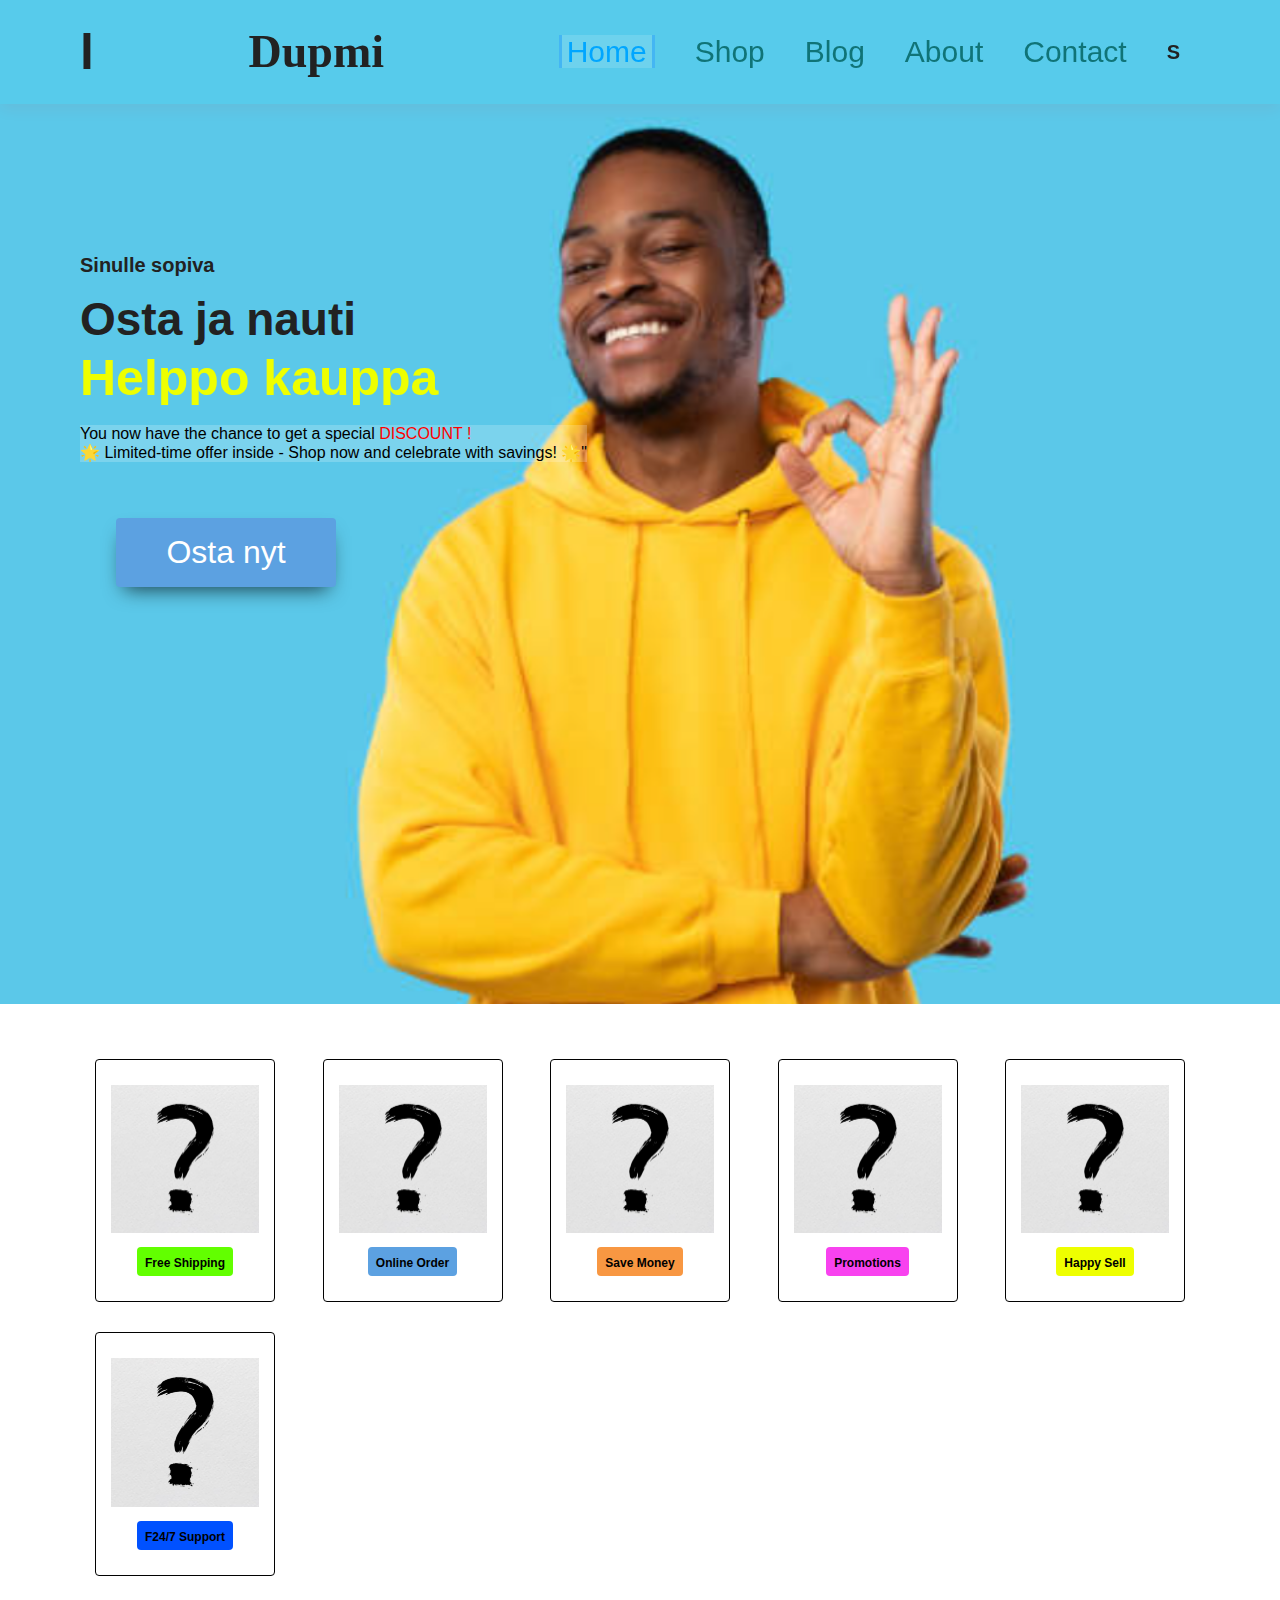
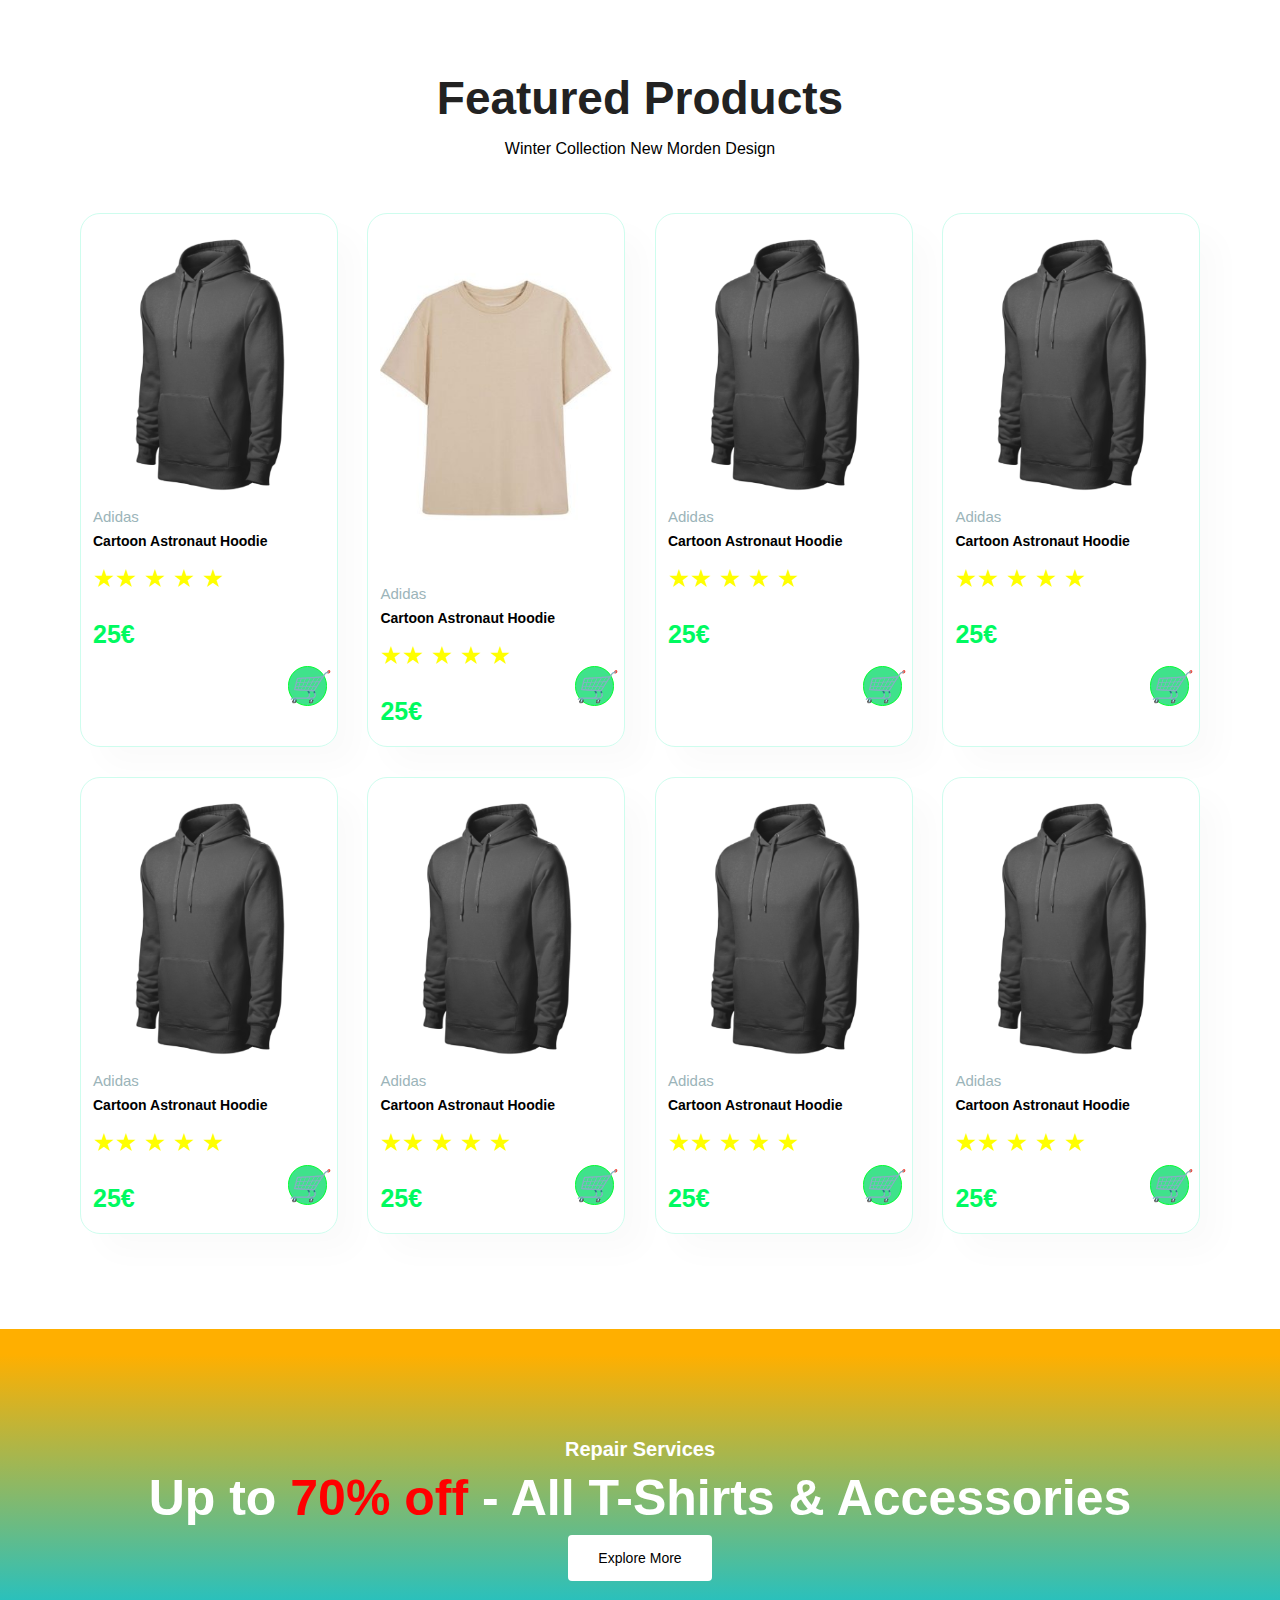
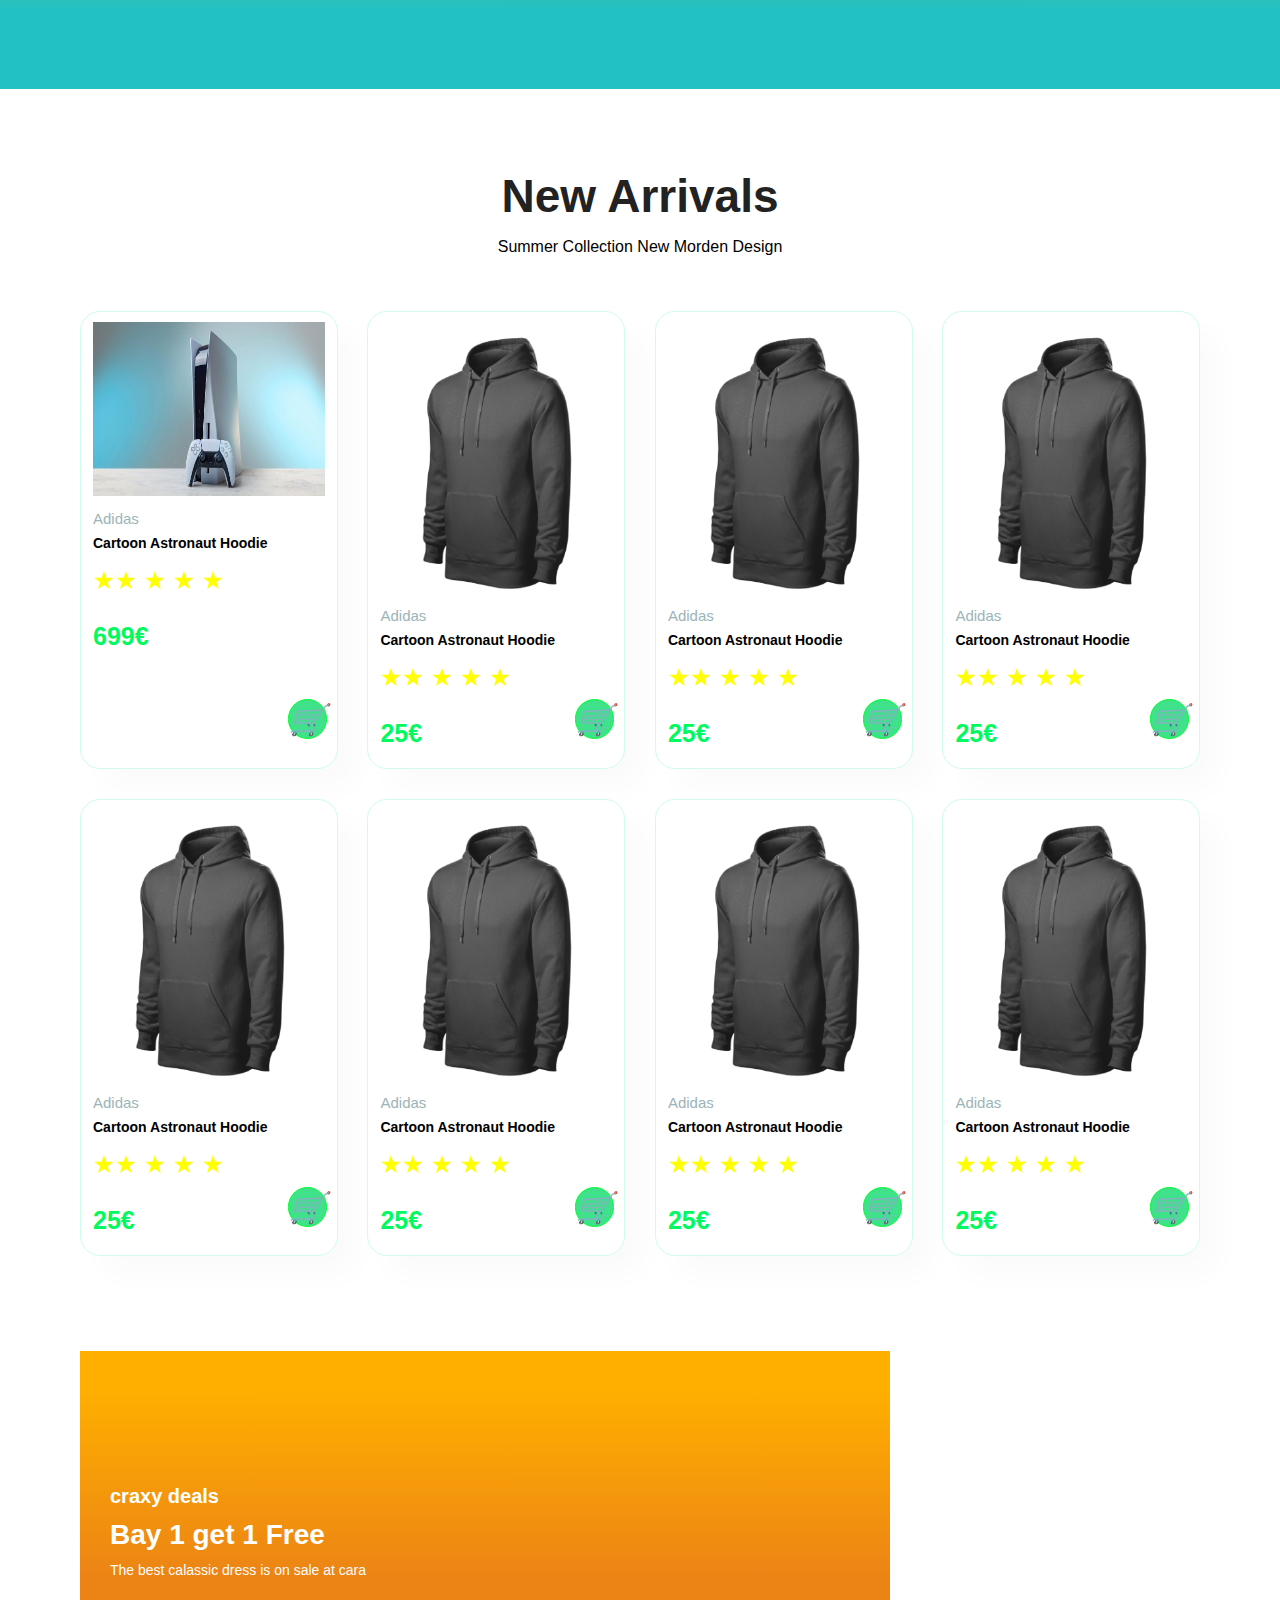
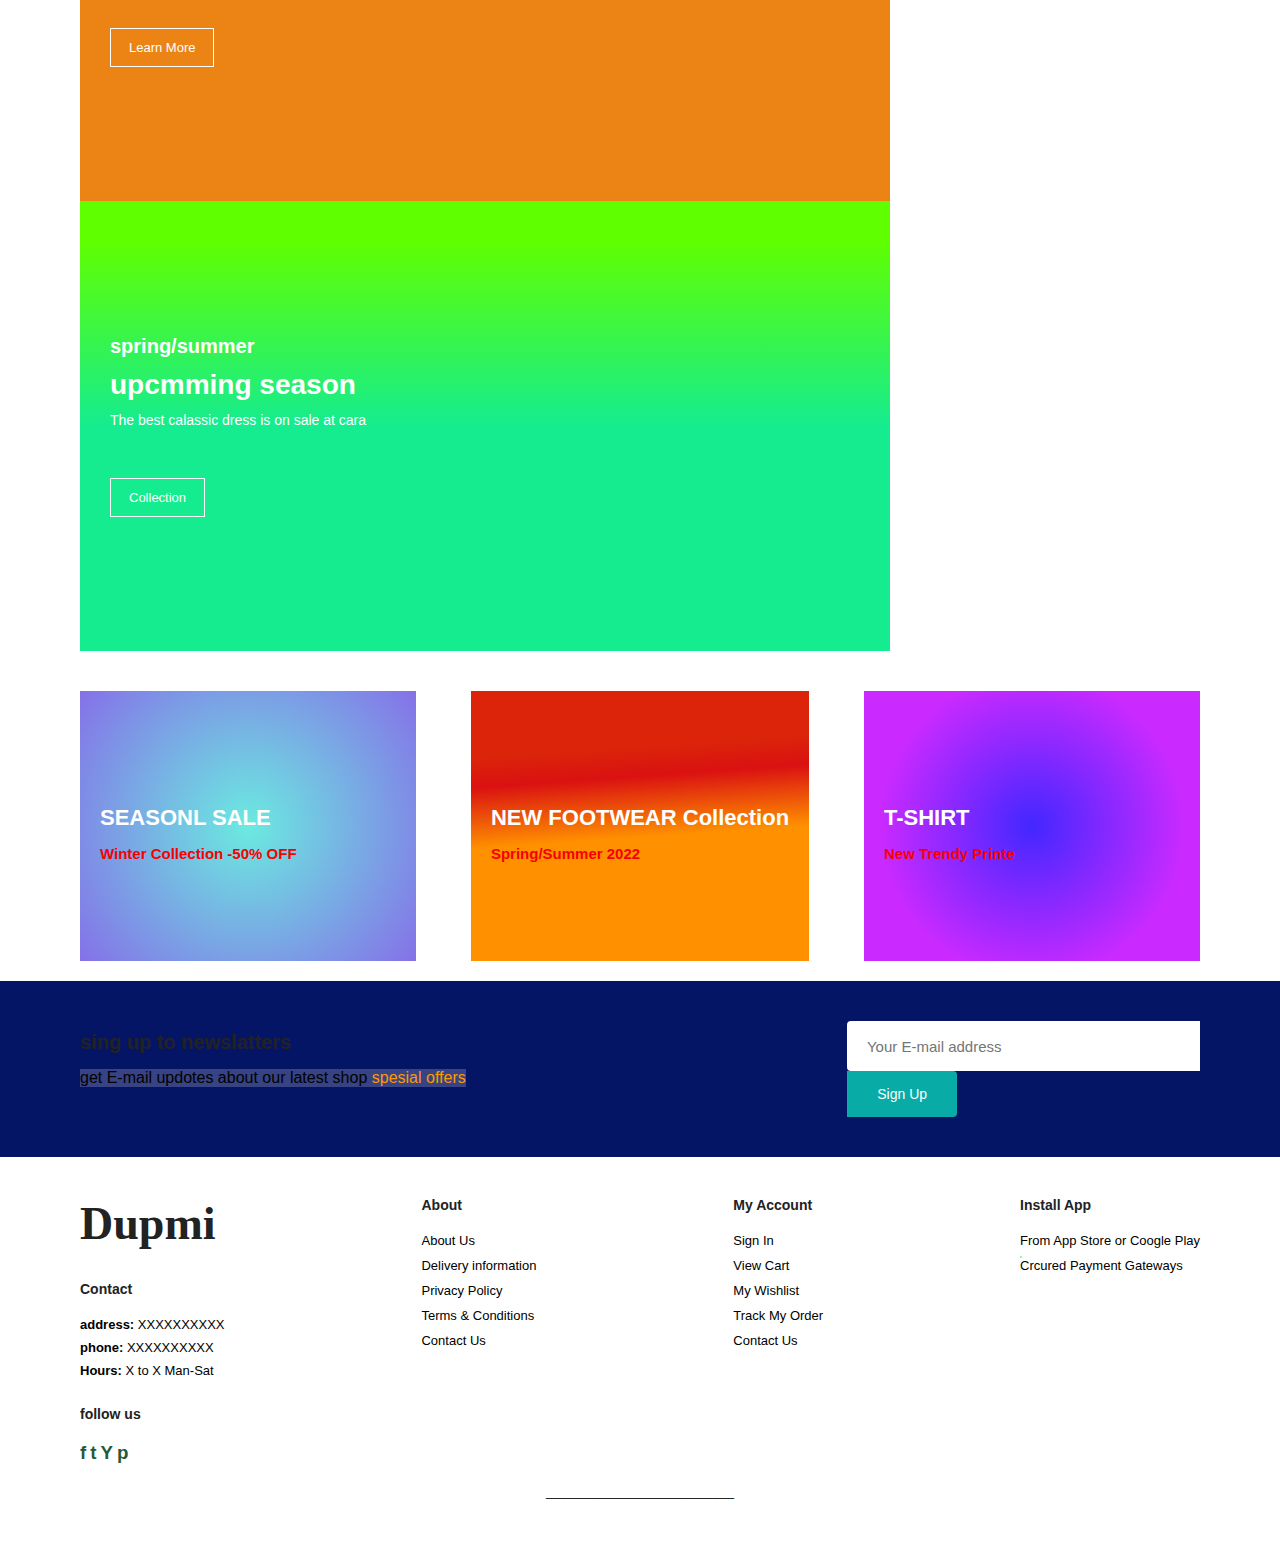
<file: työ1 Dupmi/index.html>
<!DOCTYPE html>
<html lang="en">
<head>
    <meta charset="UTF-8">
    <meta name="viewport" content="width=device-width, initial-scale=1.0">
    <title>Dupmi</title>
    <link rel="stylesheet" href="style.css">
    <link rel="stylesheet" href="https://cdnjs.cloudflare.com/ajax/libs/font-awesome/4.7.0/css/font-awesome.min.css">


    <link href="//maxcdn.bootstrapcdn.com/font-awesome/4.1.0/css/font-awesome.min.css" rel="stylesheet">
    <!-- <meta name="viewport" content="width=device, initial-scale=1.0"> -->
</head>
<body>

<section id="header" >
    <h1>l</h1>
    <h2 style="font-family: Cursive;">Dupmi </h2>
    <div id="hiddenDiv">
        <ul id="navbar">
            <li><a class="active" href="index.html">Home</a></li>
            <li><a href="shop.html">Shop</a></li>
            <li><a href="blog.html">Blog</a></li>
            <li><a href="about.html">About</a></li>
            <li><a href="contact.html">Contact</a></li>
            <li><a href="cart.html"><h4>S</h4></a></li>
         
        </ul>
    </div>
    <div id="mobile">
        <h1  id="clickableDiv" >=</h1>
            <li><a href="cart.html"><h4>S</h4></a></li>

       
    </div>
    
</section>


<section id="hero"> 
    <h4>Sinulle sopiva</h4>
    <h2>Osta ja nauti</h2>
    <h1>Helppo kauppa</h1>
    <p>You now have the chance to get a special <span style="color: red;"> DISCOUNT !</span> <br>🌟 Limited-time offer inside - Shop now and celebrate with savings! 🌟"</p>
    <button class="osta">Osta nyt</button>

   
</section>

<section id="feature" class="section-p1">

    <div class="fe-box">
        <img class="kk" src="Näyttökuva 2023-07-05 145707.png" alt="">
        <h6 id="free">Free Shipping</h6>
    </div>
    <div class="fe-box">
        <img class="kk" src="Näyttökuva 2023-07-05 145707.png" alt="">
        <h6 id="free">Online Order</h6>
    </div>
    <div class="fe-box">
        <img class="kk" src="Näyttökuva 2023-07-05 145707.png" alt="">
        <h6 id="free">Save Money</h6>
    </div>
    <div class="fe-box">
        <img class="kk" src="Näyttökuva 2023-07-05 145707.png" alt="">
        <h6 id="free">Promotions</h6>
    </div>
    <div class="fe-box">
        <img class="kk" src="Näyttökuva 2023-07-05 145707.png" alt="">
        <h6 id="free">Happy Sell</h6>
    </div>
    <div class="fe-box">
        <img class="kk" src="Näyttökuva 2023-07-05 145707.png" alt="">
        <h6 id="free">F24/7 Support</h6>
    </div>

</section>

<section id="products1" class="section-p1">
    <h2>Featured Products</h2>
    <p>Winter Collection New Morden Design</p>
    <div class="pro-container">
        <div class="pro">
            <img src="hup.png" alt="">
            <div class="des">
                <span>Adidas</span>
                <h5>Cartoon Astronaut Hoodie</h5>
                <div class="star">
                    <p class="star">&#9733;&#9733; &#9733; &#9733; &#9733;</p>
                </div>
                <h4>25€</h4>
            </div>
            <i class="cart-icon">🛒</i>
          </a>
        </div>
        <div class="pro">
            <img src="T_shirt.jpg" alt="">
            <div class="des">
                <span>Adidas</span>
                <h5>Cartoon Astronaut Hoodie</h5>
                <div class="star">
                    <p class="star">&#9733;&#9733; &#9733; &#9733; &#9733;</p>
                </div>
                <h4>25€</h4>
            </div>
            <i class="cart-icon">🛒</i>
          </a>
        </div>
        <div class="pro">
            <img src="hup.png" alt="">
            <div class="des">
                <span>Adidas</span>
                <h5>Cartoon Astronaut Hoodie</h5>
                <div class="star">
                    <p class="star">&#9733;&#9733; &#9733; &#9733; &#9733;</p>
                </div>
                <h4>25€</h4>
            </div>
            <i class="cart-icon">🛒</i>
          </a>
        </div>
        <div class="pro">
            <img src="hup.png" alt="">
            <div class="des">
                <span>Adidas</span>
                <h5>Cartoon Astronaut Hoodie</h5>
                <div class="star">
                    <p class="star">&#9733;&#9733; &#9733; &#9733; &#9733;</p>
                </div>
                <h4>25€</h4>
            </div>
            <i class="cart-icon">🛒</i>
          </a>
        </div>
        <div class="pro">
            <img src="hup.png" alt="">
            <div class="des">
                <span>Adidas</span>
                <h5>Cartoon Astronaut Hoodie</h5>
                <div class="star">
                    <p class="star">&#9733;&#9733; &#9733; &#9733; &#9733;</p>
                </div>
                <h4>25€</h4>
            </div>
            <i class="cart-icon">🛒</i>
          </a>
        </div>
        <div class="pro">
            <img src="hup.png" alt="">
            <div class="des">
                <span>Adidas</span>
                <h5>Cartoon Astronaut Hoodie</h5>
                <div class="star">
                    <p class="star">&#9733;&#9733; &#9733; &#9733; &#9733;</p>
                </div>
                <h4>25€</h4>
            </div>
            <i class="cart-icon">🛒</i>
          </a>
        </div>
        <div class="pro">
            <img src="hup.png" alt="">
            <div class="des">
                <span>Adidas</span>
                <h5>Cartoon Astronaut Hoodie</h5>
                <div class="star">
                    <p class="star">&#9733;&#9733; &#9733; &#9733; &#9733;</p>
                </div>
                <h4>25€</h4>
            </div>
            <i class="cart-icon">🛒</i>
          </a>
        </div>
        <div class="pro">
            <img src="hup.png" alt="">
            <div class="des">
                <span>Adidas</span>
                <h5>Cartoon Astronaut Hoodie</h5>
                <div class="star">
                    <p class="star">&#9733;&#9733; &#9733; &#9733; &#9733;</p>
                </div>
                <h4>25€</h4>
            </div>
            <i class="cart-icon">🛒</i>
          </a>
        </div>
    </div>
</section>

<section id="banner" class="section-m1">
    <h4>Repair Services</h4>
    <h2>Up to <span>70% off</span> - All T-Shirts & Accessories</h2>
    <button class="normal">Explore More</button>
</section>

<section id="products1" class="section-p1">
    <h2>New Arrivals</h2>
    <p>Summer Collection New Morden Design</p>
    <div class="pro-container">
        <div class="pro">
            <img id="ps5" src="ps5.jpg" alt="">
            <div class="des">
                <span>Adidas</span>
                <h5>Cartoon Astronaut Hoodie</h5>
                <div class="star">
                    <p class="star">&#9733;&#9733; &#9733; &#9733; &#9733;</p>
                </div>
                <h4>699€</h4>
            </div>
            <i class="cart-icon">🛒</i>
          </a>
        </div>
        <div class="pro">
            <img src="hup.png" alt="">
            <div class="des">
                <span>Adidas</span>
                <h5>Cartoon Astronaut Hoodie</h5>
                <div class="star">
                    <p class="star">&#9733;&#9733; &#9733; &#9733; &#9733;</p>
                </div>
                <h4>25€</h4>
            </div>
            <i class="cart-icon">🛒</i>
          </a>
        </div>
        <div class="pro">
            <img src="hup.png" alt="">
            <div class="des">
                <span>Adidas</span>
                <h5>Cartoon Astronaut Hoodie</h5>
                <div class="star">
                    <p class="star">&#9733;&#9733; &#9733; &#9733; &#9733;</p>
                </div>
                <h4>25€</h4>
            </div>
            <i class="cart-icon">🛒</i>
          </a>
        </div>
        <div class="pro">
            <img src="hup.png" alt="">
            <div class="des">
                <span>Adidas</span>
                <h5>Cartoon Astronaut Hoodie</h5>
                <div class="star">
                    <p class="star">&#9733;&#9733; &#9733; &#9733; &#9733;</p>
                </div>
                <h4>25€</h4>
            </div>
            <i class="cart-icon">🛒</i>
          </a>
        </div>
        <div class="pro">
            <img src="hup.png" alt="">
            <div class="des">
                <span>Adidas</span>
                <h5>Cartoon Astronaut Hoodie</h5>
                <div class="star">
                    <p class="star">&#9733;&#9733; &#9733; &#9733; &#9733;</p>
                </div>
                <h4>25€</h4>
            </div>
            <i class="cart-icon">🛒</i>
          </a>
        </div>
        <div class="pro">
            <img src="hup.png" alt="">
            <div class="des">
                <span>Adidas</span>
                <h5>Cartoon Astronaut Hoodie</h5>
                <div class="star">
                    <p class="star">&#9733;&#9733; &#9733; &#9733; &#9733;</p>
                </div>
                <h4>25€</h4>
            </div>
            <i class="cart-icon">🛒</i>
          </a>
        </div>
        <div class="pro">
            <img src="hup.png" alt="">
            <div class="des">
                <span>Adidas</span>
                <h5>Cartoon Astronaut Hoodie</h5>
                <div class="star">
                    <p class="star">&#9733;&#9733; &#9733; &#9733; &#9733;</p>
                </div>
                <h4>25€</h4>
            </div>
            <i class="cart-icon">🛒</i>
          </a>
        </div>
        <div class="pro">
            <img src="hup.png" alt="">
            <div class="des">
                <span>Adidas</span>
                <h5>Cartoon Astronaut Hoodie</h5>
                <div class="star">
                    <p class="star">&#9733;&#9733; &#9733; &#9733; &#9733;</p>
                </div>
                <h4>25€</h4>
            </div>
            <i class="cart-icon">🛒</i>
          </a>
        </div>
    </div>
</section>

<section id="sm-banner" class="section-p1">
    <div class="banner-box">
        <h4>craxy deals</h4>
        <h2>Bay 1 get 1 Free</h2>
        <span>The best calassic dress is on sale at cara</span>
        <button class="white">Learn More</button>
    </div>
    <div class="banner-box banner-box2">
        <h4>spring/summer</h4>
        <h2>upcmming season</h2>
        <span>The best calassic dress is on sale at cara</span>
        <button class="white">Collection</button>
    </div>
</section>

<section id="banner3">
    <div class="banner-box">
        <h2>SEASONL SALE</h2>
        <h3>Winter Collection -50% OFF</h3>
    </div>
    <div class="banner-box banner-box2">
        <h2>NEW FOOTWEAR Collection</h2>
        <h3>Spring/Summer 2022</h3>
    </div>
    <div class="banner-box banner-box3">
        <h2>T-SHIRT</h2>
        <h3>New Trendy Printe</h3>
    </div>
</section>

<section id="newslatter" class="section-p1">
    <div class="newsText">
        <h4>sing up to newslatters</h4>
        <p>get E-mail updotes about our latest shop <span style="color: rgb(255, 153, 0);">spesial offers</span> </p>
    </div>
    <div class="from">
        <input type="text" placeholder="Your E-mail address" name="" id="">
        <button class="normal"> Sign Up </button>
    </div>
</section>

<footer class="section-p1">
    <div class="col">
    <h2 class="logo" style="font-family: Cursive;">Dupmi </h2>
    <h4>Contact</h4>
    <p><strong>address:</strong> XXXXXXXXXX</p>
    <p><strong>phone:</strong> XXXXXXXXXX</p>
    <p><strong>Hours:</strong> X to X Man-Sat</p>
     <div class="follow">
        <h4>follow us</h4>
        <div class="icon" style="display: flex;">
            <h3>f</h3>
            <h3>t</h3>
            <h3>Y</h3>
            <h3>p</h3>
        </div>
     </div>
    </div>
    <div class="col">
        <h4>About</h4>
        <a href="#">About Us</a>
        <a href="#">Delivery information</a>
        <a href="#">Privacy Policy</a>
        <a href="#">Terms & Conditions</a>
        <a href="#">Contact Us</a>
    </div>

    <div class="col">
        <h4>My Account</h4>
        <a href="#">Sign In</a>
        <a href="#">View Cart</a>
        <a href="#">My Wishlist</a>
        <a href="#">Track My Order</a>
        <a href="#">Contact Us</a>
    </div>

    <div class="col install">
        <h4>Install App</h4>
        <p>From App Store or Coogle Play</p>
        <div class="row">
        </div>
        <p>Crcured Payment Gateways</p>
    </div>
    <div class="copyright">
        <p>__________________________</p>
    </div>
</footer>


<script src="mane.js"></script>
</body>
</html>
</file>
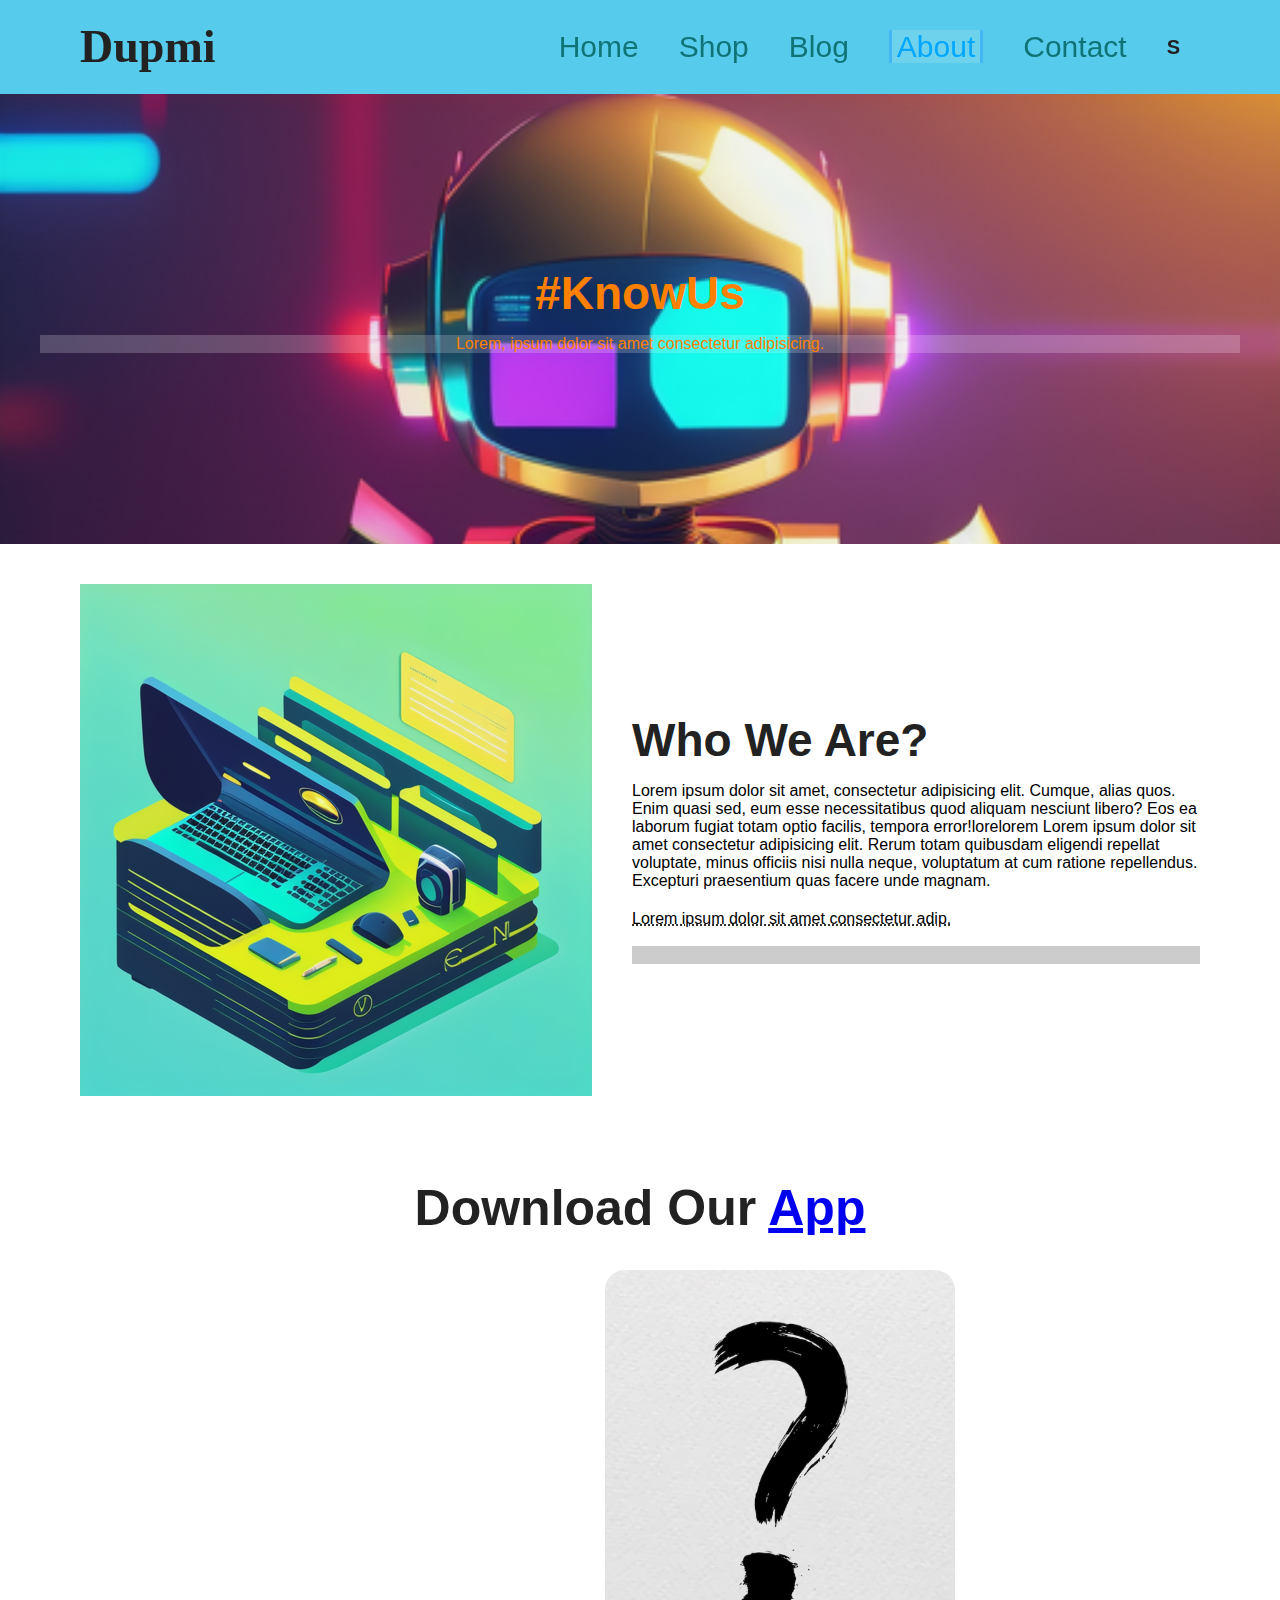
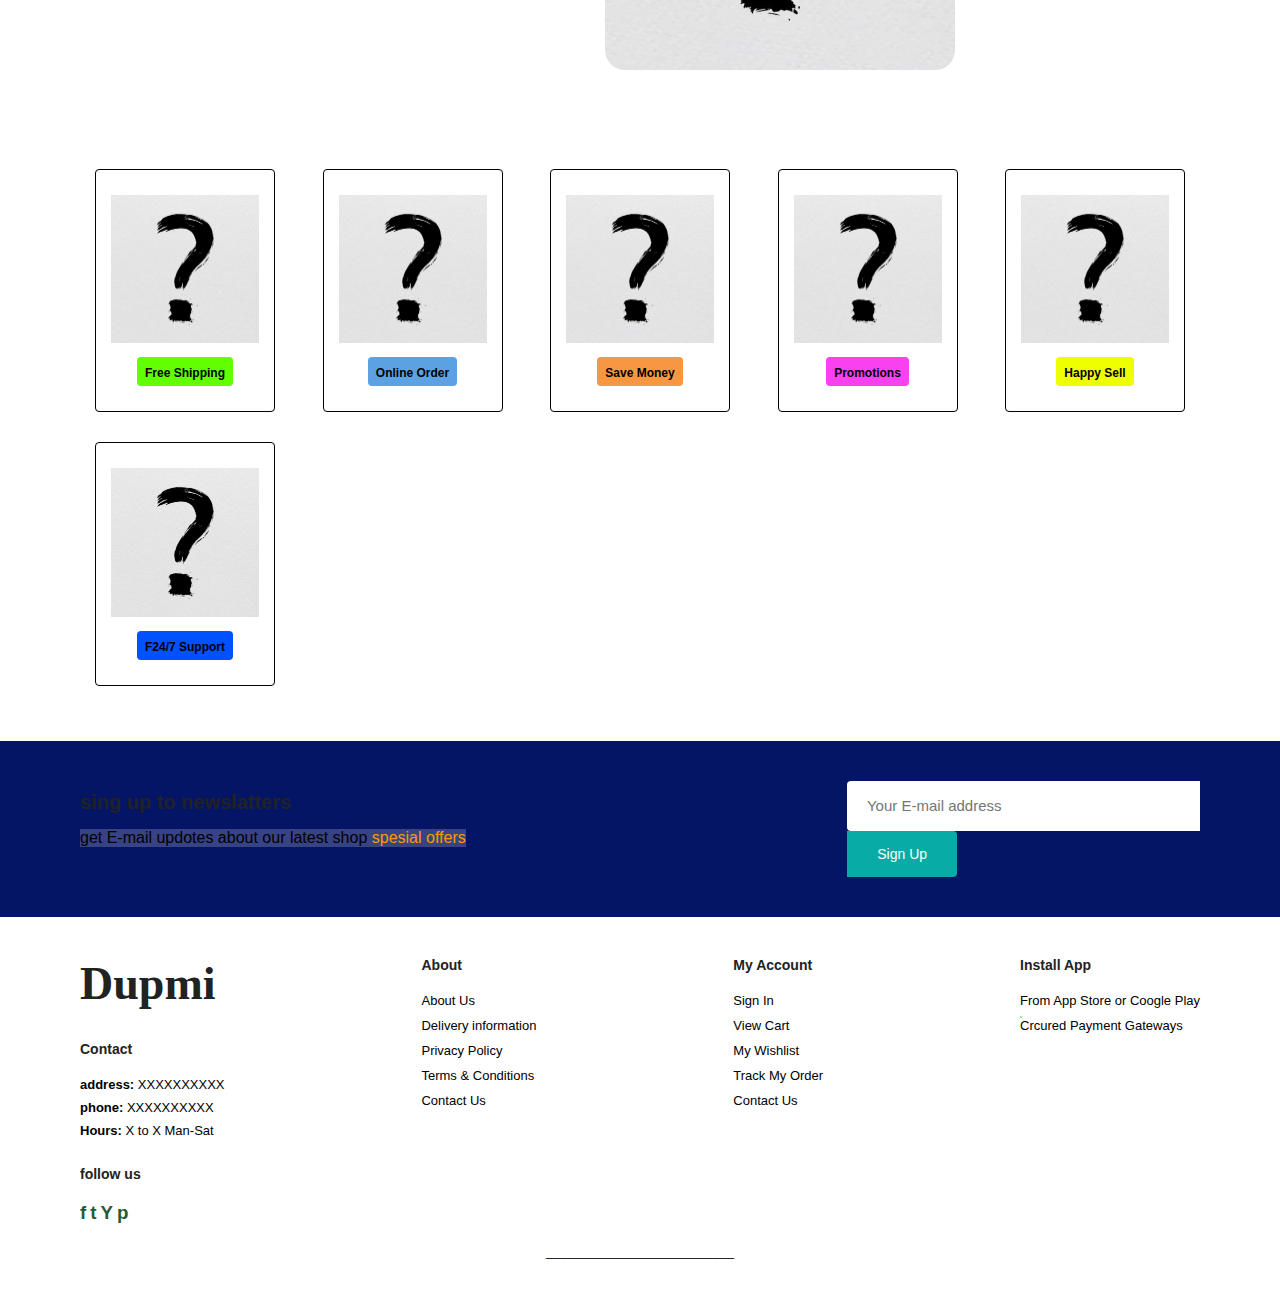
<file: työ1 Dupmi/about.html>
<!DOCTYPE html>
<html lang="en">
<head>
    <meta charset="UTF-8">
    <meta name="viewport" content="width=device-width, initial-scale=1.0">
    <title>Dupmi</title>
    <link rel="stylesheet" href="style.css">
    <link rel="stylesheet" href="https://cdnjs.cloudflare.com/ajax/libs/font-awesome/4.7.0/css/font-awesome.min.css">
    <link href="//maxcdn.bootstrapcdn.com/font-awesome/4.1.0/css/font-awesome.min.css" rel="stylesheet">
    <!-- <meta name="viewport" content="width=device, initial-scale=1.0"> -->
</head>
<body>
<section id="header" >
    <h2 style="font-family: Cursive;">Dupmi </h2>
    <div id="hiddenDiv">
        <ul id="navbar">
            <li><a href="index.html">Home</a></li>
            <li><a href="shop.html">Shop</a></li>
            <li><a  href="blog.html">Blog</a></li>
            <li><a class="active" href="#">About</a></li>
            <li><a href="contact.html">Contact</a></li>
            <li><a href="cart.html"><h4>S</h4></a></li>
         
        </ul>
    </div>
    <div id="mobile">
        <h1  id="clickableDiv" >=</h1>
            <li><a href="cart.html"><h4>S</h4></a></li>

       
    </div>
    
</section>


<section id="page-header" class="About-header"> 
    <h2>#KnowUs</h2>
    <p>Lorem, ipsum dolor sit amet consectetur adipisicing.</p>

   
</section>


<section id="about-head" class="section-p1">
    <img src="AI-tietokoneKuva.png" alt=""> 
    <div>
        <h2>Who We Are?</h2>
        <p>Lorem ipsum dolor sit amet, consectetur adipisicing elit. Cumque, alias quos. Enim quasi sed, eum esse necessitatibus quod aliquam nesciunt libero? Eos ea laborum fugiat totam optio facilis, tempora error!lorelorem Lorem ipsum dolor sit amet consectetur adipisicing elit. Rerum totam quibusdam eligendi repellat voluptate, minus officiis nisi nulla neque, voluptatum at cum ratione repellendus. Excepturi praesentium quas facere unde magnam.
        </p>
        <abbr title="">Lorem ipsum dolor sit amet consectetur adip.</abbr>
        <br><br>
        <marquee bgcolor="#ccc" loop="-1" scrollamount="5"width="100%" >Lorem ipsum dolor sit amet consectetur adipisicing elit. Delectus.</marquee>


    </div>
</section>

<section id="about-app" class="section-p1">
    <h1>Download Our <a href="#">App</a> </h1>
    <div class="video">
      <img src="Näyttökuva 2023-07-05 145707.png" alt=""> 
    </div>
</section>

<section id="feature" class="section-p1">

    <div class="fe-box">
        <img class="kk" src="Näyttökuva 2023-07-05 145707.png" alt="">
        <h6 id="free">Free Shipping</h6>
    </div>
    <div class="fe-box">
        <img class="kk" src="Näyttökuva 2023-07-05 145707.png" alt="">
        <h6 id="free">Online Order</h6>
    </div>
    <div class="fe-box">
        <img class="kk" src="Näyttökuva 2023-07-05 145707.png" alt="">
        <h6 id="free">Save Money</h6>
    </div>
    <div class="fe-box">
        <img class="kk" src="Näyttökuva 2023-07-05 145707.png" alt="">
        <h6 id="free">Promotions</h6>
    </div>
    <div class="fe-box">
        <img class="kk" src="Näyttökuva 2023-07-05 145707.png" alt="">
        <h6 id="free">Happy Sell</h6>
    </div>
    <div class="fe-box">
        <img class="kk" src="Näyttökuva 2023-07-05 145707.png" alt="">
        <h6 id="free">F24/7 Support</h6>
    </div>

</section>

<section id="newslatter" class="section-p1">
    <div class="newsText">
        <h4>sing up to newslatters</h4>
        <p>get E-mail updotes about our latest shop <span style="color: rgb(255, 153, 0);">spesial offers</span> </p>
    </div>
    <div class="from">
        <input type="text" placeholder="Your E-mail address" name="" id="">
        <button class="normal"> Sign Up </button>
    </div>
</section>


<footer class="section-p1">
    <div class="col">
    <h2 class="logo" style="font-family: Cursive;">Dupmi </h2>
    <h4>Contact</h4>
    <p><strong>address:</strong> XXXXXXXXXX</p>
    <p><strong>phone:</strong> XXXXXXXXXX</p>
    <p><strong>Hours:</strong> X to X Man-Sat</p>
     <div class="follow">
        <h4>follow us</h4>
        <div class="icon" style="display: flex;">
            <h3>f</h3>
            <h3>t</h3>
            <h3>Y</h3>
            <h3>p</h3>
        </div>
     </div>
    </div>
    <div class="col">
        <h4>About</h4>
        <a href="#">About Us</a>
        <a href="#">Delivery information</a>
        <a href="#">Privacy Policy</a>
        <a href="#">Terms & Conditions</a>
        <a href="#">Contact Us</a>
    </div>

    <div class="col">
        <h4>My Account</h4>
        <a href="#">Sign In</a>
        <a href="#">View Cart</a>
        <a href="#">My Wishlist</a>
        <a href="#">Track My Order</a>
        <a href="#">Contact Us</a>
    </div>

    <div class="col install">
        <h4>Install App</h4>
        <p>From App Store or Coogle Play</p>
        <div class="row">
        </div>
        <p>Crcured Payment Gateways</p>
    </div>
    <div class="copyright">
        <p>__________________________</p>
    </div>
</footer>


<script src="mane.js"></script>
</body>
</html>
</file>
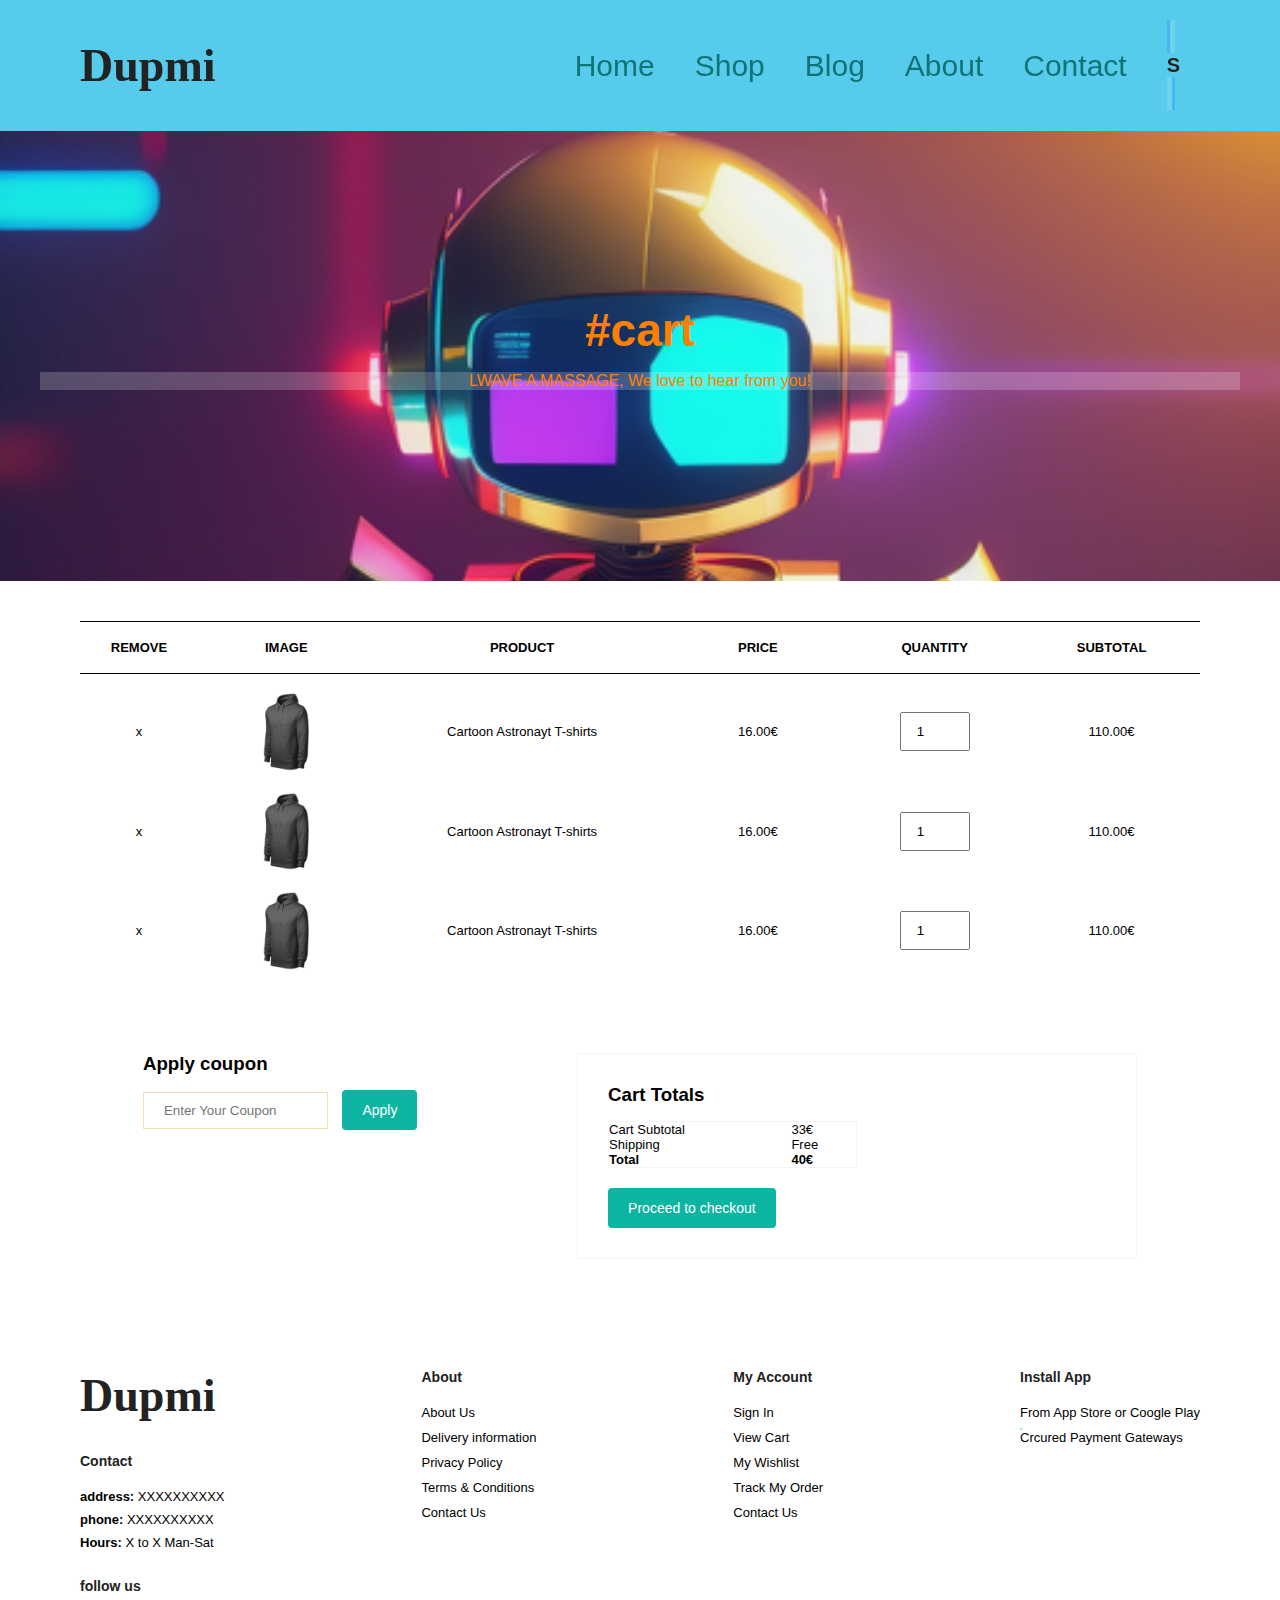
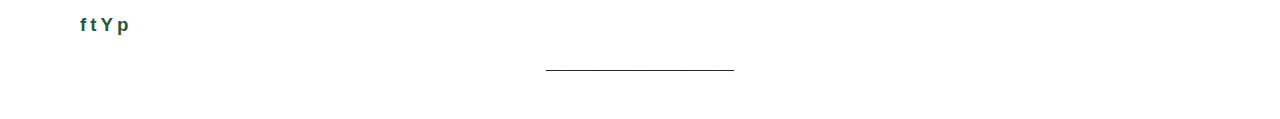
<file: työ1 Dupmi/cart.html>
<!DOCTYPE html>
<html lang="en">
<head>
    <meta charset="UTF-8">
    <meta name="viewport" content="width=device-width, initial-scale=1.0">
    <title>Dupmi</title>
    <link rel="stylesheet" href="style.css">
    <link rel="stylesheet" href="https://cdnjs.cloudflare.com/ajax/libs/font-awesome/4.7.0/css/font-awesome.min.css">
    <link href="//maxcdn.bootstrapcdn.com/font-awesome/4.1.0/css/font-awesome.min.css" rel="stylesheet">
    <!-- <meta name="viewport" content="width=device, initial-scale=1.0"> -->
</head>
<body>
<section id="header" >
    <h2 style="font-family: Cursive;">Dupmi </h2>
    <div id="hiddenDiv">
        <ul id="navbar">
            <li><a href="index.html">Home</a></li>
            <li><a href="shop.html">Shop</a></li>
            <li><a  href="blog.html">Blog</a></li>
            <li><a  href="about.html">About</a></li>
            <li><a  href="contact.html">Contact</a></li>
            <li><a class="active" href="cart.html"><h4>S</h4></a></li>
         
        </ul>
    </div>
    <div id="mobile">
        <h1  id="clickableDiv" >=</h1>
            <li><a href="cart.html"><h4>S</h4></a></li>

       
    </div>
    
</section>


<section id="page-header" class="About-header"> 
    <h2>#cart</h2>
    <p>LWAVE A MASSAGE, We love to hear from you!</p>
</section>

<section id="cart" class="section-p1">
    <table width="100%">
        <thead>
            <tr>
                <td>Remove</td>
                <td>Image</td>
                <td>Product</td>
                <td>price</td>
                <td>Quantity</td>
                <td>Subtotal</td>
            </tr>
        </thead>
        <tbody>
            <tr>
                <td>x <a href="#"></a></td>
                <td><img src="hup.png" alt=""></td>
                <td>Cartoon Astronayt T-shirts</td>
                <td>16.00€</td>
                <td><input type="number" value="1"></td>
                <td>110.00€</td>
            </tr>
            <tr>
                <td>x <a href="#"></a></td>
                <td><img src="hup.png" alt=""></td>
                <td>Cartoon Astronayt T-shirts</td>
                <td>16.00€</td>
                <td><input type="number" value="1"></td>
                <td>110.00€</td>
            </tr>
            <tr>
                <td>x <a href="#"></a></td>
                <td><img src="hup.png" alt=""></td>
                <td>Cartoon Astronayt T-shirts</td>
                <td>16.00€</td>
                <td><input type="number" value="1"></td>
                <td>110.00€</td>
            </tr>
        </tbody>
    </table>
</section>

<section id="cart-add" class="section-p1">
<div id="coupon">
    <h3>Apply coupon</h3>
    <div>
        <input type="text" placeholder="Enter Your Coupon">
        <button class="normal">Apply</button>
    </div>
</div>

<div id="Subtotal">
    <h3> Cart Totals</h3>
    <table>
        <tr>
            <td>Cart Subtotal</td>
            <td>33€</td>
        </tr>
        <tr>
            <td>Shipping</td>
            <td>Free</td>
        </tr>
        <tr>
            <td> <strong>Total</strong></td>
            <td><strong>40€</strong></td>
        </tr>
    </table>
    <button class="normal">Proceed to checkout</button>
</div>

</section>

<footer class="section-p1">
    <div class="col">
    <h2 class="logo" style="font-family: Cursive;">Dupmi </h2>
    <h4>Contact</h4>
    <p><strong>address:</strong> XXXXXXXXXX</p>
    <p><strong>phone:</strong> XXXXXXXXXX</p>
    <p><strong>Hours:</strong> X to X Man-Sat</p>
     <div class="follow">
        <h4>follow us</h4>
        <div class="icon" style="display: flex;">
            <h3>f</h3>
            <h3>t</h3>
            <h3>Y</h3>
            <h3>p</h3>
        </div>
     </div>
    </div>
    <div class="col">
        <h4>About</h4>
        <a href="#">About Us</a>
        <a href="#">Delivery information</a>
        <a href="#">Privacy Policy</a>
        <a href="#">Terms & Conditions</a>
        <a href="#">Contact Us</a>
    </div>

    <div class="col">
        <h4>My Account</h4>
        <a href="#">Sign In</a>
        <a href="#">View Cart</a>
        <a href="#">My Wishlist</a>
        <a href="#">Track My Order</a>
        <a href="#">Contact Us</a>
    </div>

    <div class="col install">
        <h4>Install App</h4>
        <p>From App Store or Coogle Play</p>
        <div class="row">
        </div>
        <p>Crcured Payment Gateways</p>
    </div>
    <div class="copyright">
        <p>__________________________</p>
    </div>
</footer>


<script src="mane.js"></script>
</body>
</html>
</file>
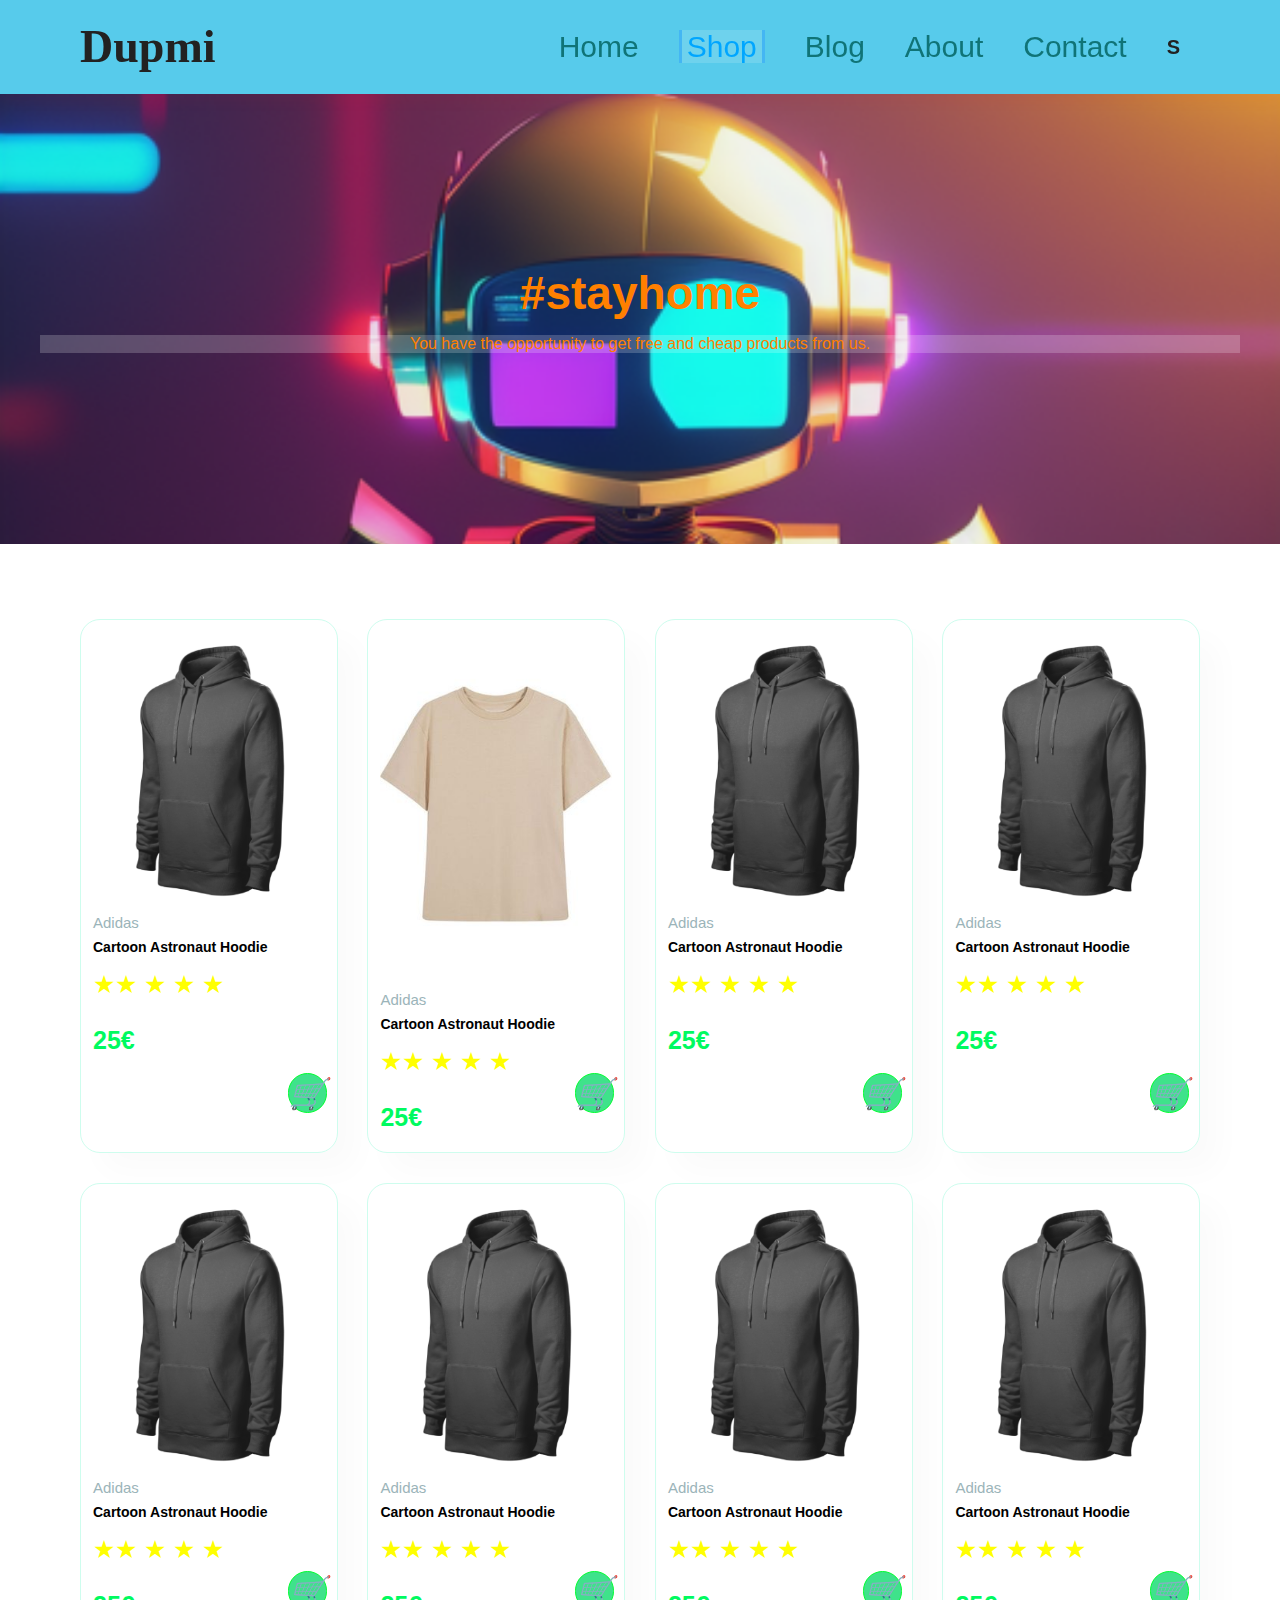
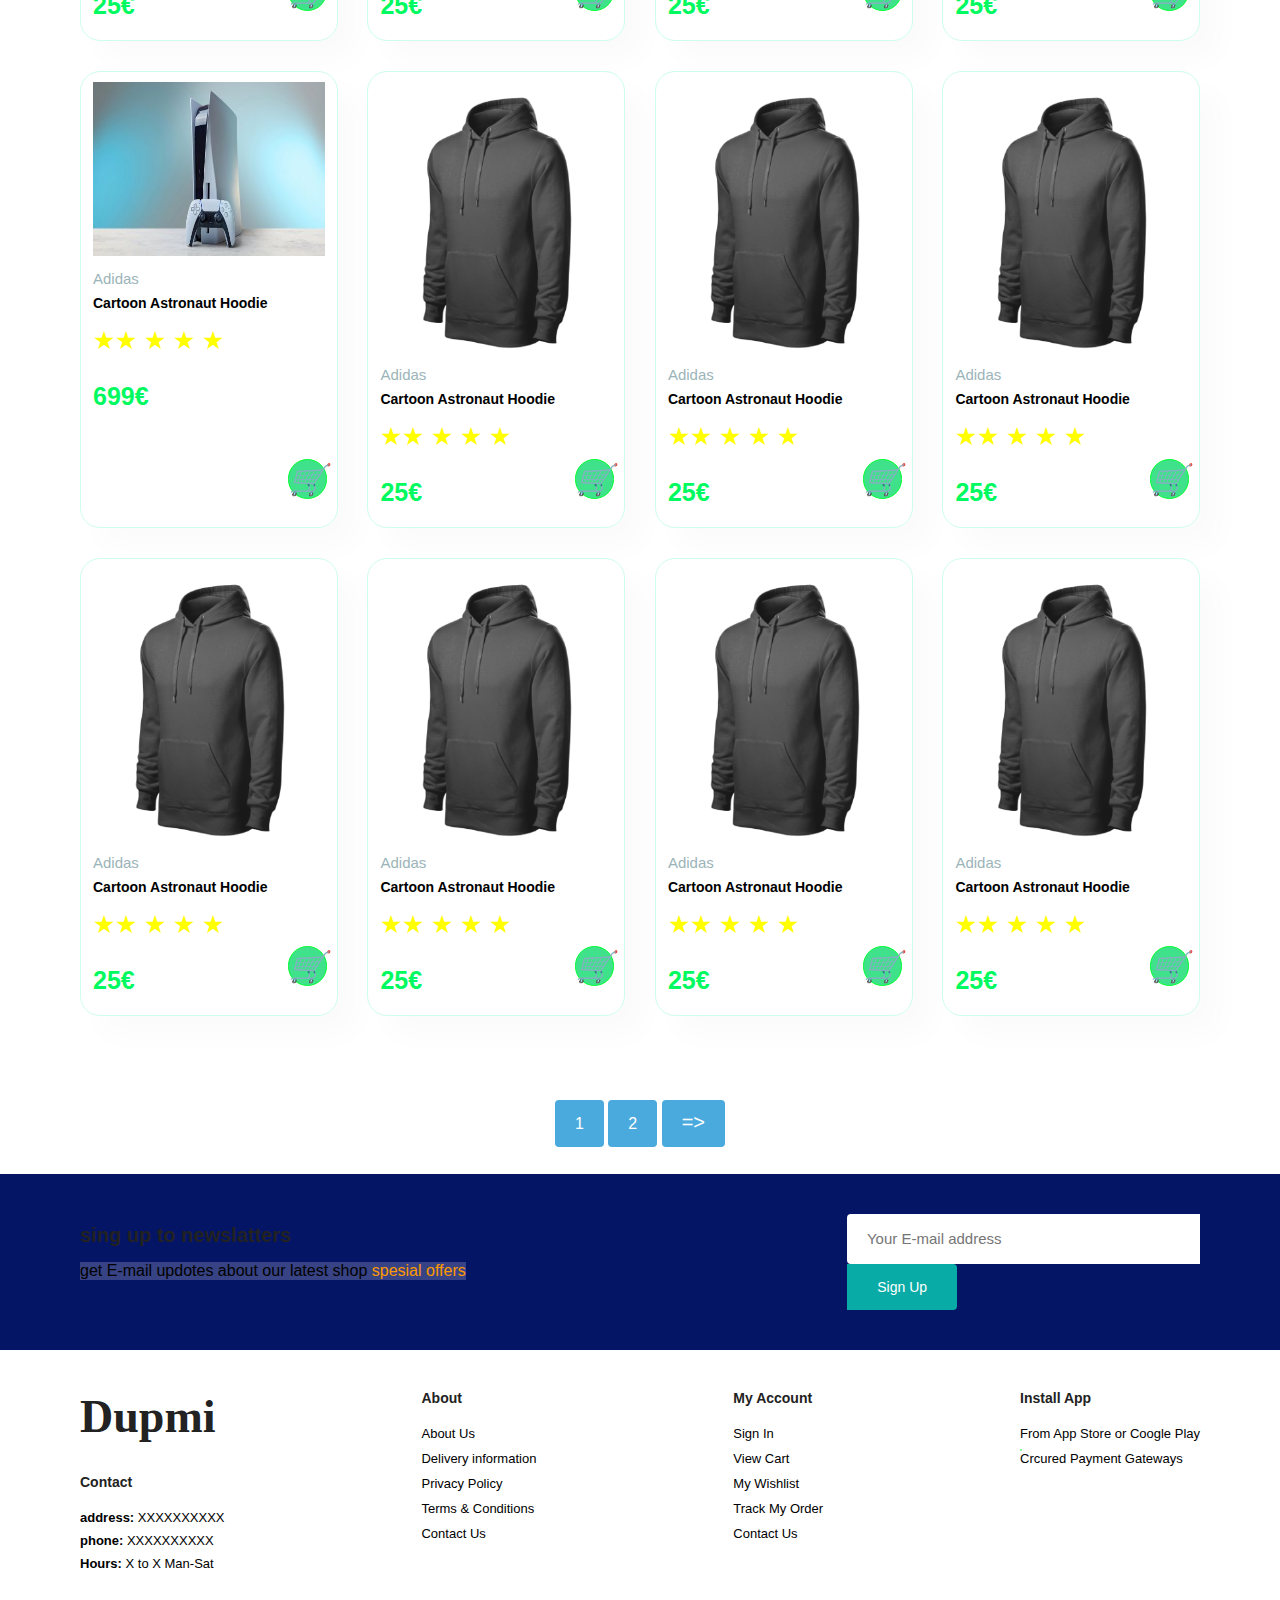
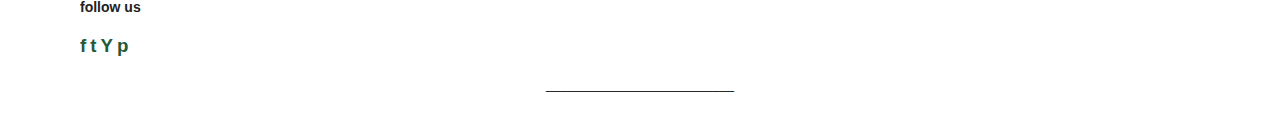
<file: työ1 Dupmi/shop.html>
<!DOCTYPE html>
<html lang="en">
<head>
    <meta charset="UTF-8">
    <meta name="viewport" content="width=device-width, initial-scale=1.0">
    <title>Dupmi</title>
    <link rel="stylesheet" href="style.css">
    <link rel="stylesheet" href="https://cdnjs.cloudflare.com/ajax/libs/font-awesome/4.7.0/css/font-awesome.min.css">
    <link href="//maxcdn.bootstrapcdn.com/font-awesome/4.1.0/css/font-awesome.min.css" rel="stylesheet">
    <!-- <meta name="viewport" content="width=device, initial-scale=1.0"> -->
</head>
<body>
<section id="header" >
    <h2 style="font-family: Cursive;">Dupmi </h2>
    <div id="hiddenDiv">
        <ul id="navbar">
            <li><a  href="index.html">Home</a></li>
            <li><a class="active" href="shop.html">Shop</a></li>
            <li><a href="blog.html">Blog</a></li>
            <li><a href="about.html">About</a></li>
            <li><a href="contact.html">Contact</a></li>
            <li><a href="cart.html"><h4>S</h4></a></li>
         
        </ul>
    </div>
    <div id="mobile">
        <h1  id="clickableDiv" >=</h1>
            <li><a href="cart.html"><h4>S</h4></a></li>

       
    </div>
    
</section>


<section id="page-header"> 
    <h2>#stayhome</h2>
    <p>You have the opportunity to get free and cheap products from us.</p>

   
</section>



<section id="products1" class="section-p1">
    
    <div class="pro-container">
        <div class="pro" onclick="window.location.href='sproduct.html';">
            <img src="hup.png" alt="">
            <div class="des">
                <span>Adidas</span>
                <h5>Cartoon Astronaut Hoodie</h5>
                <div class="star">
                    <p class="star">&#9733;&#9733; &#9733; &#9733; &#9733;</p>
                </div>
                <h4>25€</h4>
            </div>
            <i class="cart-icon">🛒</i>
          </a>
        </div>
        <div class="pro">
            <img src="T_shirt.jpg" alt="">
            <div class="des">
                <span>Adidas</span>
                <h5>Cartoon Astronaut Hoodie</h5>
                <div class="star">
                    <p class="star">&#9733;&#9733; &#9733; &#9733; &#9733;</p>
                </div>
                <h4>25€</h4>
            </div>
            <i class="cart-icon">🛒</i>
          </a>
        </div>
        <div class="pro">
            <img src="hup.png" alt="">
            <div class="des">
                <span>Adidas</span>
                <h5>Cartoon Astronaut Hoodie</h5>
                <div class="star">
                    <p class="star">&#9733;&#9733; &#9733; &#9733; &#9733;</p>
                </div>
                <h4>25€</h4>
            </div>
            <i class="cart-icon">🛒</i>
          </a>
        </div>
        <div class="pro">
            <img src="hup.png" alt="">
            <div class="des">
                <span>Adidas</span>
                <h5>Cartoon Astronaut Hoodie</h5>
                <div class="star">
                    <p class="star">&#9733;&#9733; &#9733; &#9733; &#9733;</p>
                </div>
                <h4>25€</h4>
            </div>
            <i class="cart-icon">🛒</i>
          </a>
        </div>
        <div class="pro">
            <img src="hup.png" alt="">
            <div class="des">
                <span>Adidas</span>
                <h5>Cartoon Astronaut Hoodie</h5>
                <div class="star">
                    <p class="star">&#9733;&#9733; &#9733; &#9733; &#9733;</p>
                </div>
                <h4>25€</h4>
            </div>
            <i class="cart-icon">🛒</i>
          </a>
        </div>
        <div class="pro">
            <img src="hup.png" alt="">
            <div class="des">
                <span>Adidas</span>
                <h5>Cartoon Astronaut Hoodie</h5>
                <div class="star">
                    <p class="star">&#9733;&#9733; &#9733; &#9733; &#9733;</p>
                </div>
                <h4>25€</h4>
            </div>
            <i class="cart-icon">🛒</i>
          </a>
        </div>
        <div class="pro">
            <img src="hup.png" alt="">
            <div class="des">
                <span>Adidas</span>
                <h5>Cartoon Astronaut Hoodie</h5>
                <div class="star">
                    <p class="star">&#9733;&#9733; &#9733; &#9733; &#9733;</p>
                </div>
                <h4>25€</h4>
            </div>
            <i class="cart-icon">🛒</i>
          </a>
        </div>
        <div class="pro">
            <img src="hup.png" alt="">
            <div class="des">
                <span>Adidas</span>
                <h5>Cartoon Astronaut Hoodie</h5>
                <div class="star">
                    <p class="star">&#9733;&#9733; &#9733; &#9733; &#9733;</p>
                </div>
                <h4>25€</h4>
            </div>
            <i class="cart-icon">🛒</i>
          </a>
        </div>

        <div class="pro">
            <img id="ps5" src="ps5.jpg" alt="">
            <div class="des">
                <span>Adidas</span>
                <h5>Cartoon Astronaut Hoodie</h5>
                <div class="star">
                    <p class="star">&#9733;&#9733; &#9733; &#9733; &#9733;</p>
                </div>
                <h4>699€</h4>
            </div>
            <i class="cart-icon">🛒</i>
          </a>
        </div>
        <div class="pro">
            <img src="hup.png" alt="">
            <div class="des">
                <span>Adidas</span>
                <h5>Cartoon Astronaut Hoodie</h5>
                <div class="star">
                    <p class="star">&#9733;&#9733; &#9733; &#9733; &#9733;</p>
                </div>
                <h4>25€</h4>
            </div>
            <i class="cart-icon">🛒</i>
          </a>
        </div>
        <div class="pro">
            <img src="hup.png" alt="">
            <div class="des">
                <span>Adidas</span>
                <h5>Cartoon Astronaut Hoodie</h5>
                <div class="star">
                    <p class="star">&#9733;&#9733; &#9733; &#9733; &#9733;</p>
                </div>
                <h4>25€</h4>
            </div>
            <i class="cart-icon">🛒</i>
          </a>
        </div>
        <div class="pro">
            <img src="hup.png" alt="">
            <div class="des">
                <span>Adidas</span>
                <h5>Cartoon Astronaut Hoodie</h5>
                <div class="star">
                    <p class="star">&#9733;&#9733; &#9733; &#9733; &#9733;</p>
                </div>
                <h4>25€</h4>
            </div>
            <i class="cart-icon">🛒</i>
          </a>
        </div>
        <div class="pro">
            <img src="hup.png" alt="">
            <div class="des">
                <span>Adidas</span>
                <h5>Cartoon Astronaut Hoodie</h5>
                <div class="star">
                    <p class="star">&#9733;&#9733; &#9733; &#9733; &#9733;</p>
                </div>
                <h4>25€</h4>
            </div>
            <i class="cart-icon">🛒</i>
          </a>
        </div>
        <div class="pro">
            <img src="hup.png" alt="">
            <div class="des">
                <span>Adidas</span>
                <h5>Cartoon Astronaut Hoodie</h5>
                <div class="star">
                    <p class="star">&#9733;&#9733; &#9733; &#9733; &#9733;</p>
                </div>
                <h4>25€</h4>
            </div>
            <i class="cart-icon">🛒</i>
          </a>
        </div>
        <div class="pro">
            <img src="hup.png" alt="">
            <div class="des">
                <span>Adidas</span>
                <h5>Cartoon Astronaut Hoodie</h5>
                <div class="star">
                    <p class="star">&#9733;&#9733; &#9733; &#9733; &#9733;</p>
                </div>
                <h4>25€</h4>
            </div>
            <i class="cart-icon">🛒</i>
          </a>
        </div>
        <div class="pro">
            <img src="hup.png" alt="">
            <div class="des">
                <span>Adidas</span>
                <h5>Cartoon Astronaut Hoodie</h5>
                <div class="star">
                    <p class="star">&#9733;&#9733; &#9733; &#9733; &#9733;</p>
                </div>
                <h4>25€</h4>
            </div>
            <i class="cart-icon">🛒</i>
          </a>
        </div>
    </div>
</section>

<section id="pagination" class="section-p1" >
    <a href="#">1</a>
    <a href="#">2</a>
    <a href="#"><span id="i">=></span></a>
</section>

<section id="newslatter" class="section-p1">
    <div class="newsText">
        <h4>sing up to newslatters</h4>
        <p>get E-mail updotes about our latest shop <span style="color: rgb(255, 153, 0);">spesial offers</span> </p>
    </div>
    <div class="from">
        <input type="text" placeholder="Your E-mail address" name="" id="">
        <button class="normal"> Sign Up </button>
    </div>
</section>

<footer class="section-p1">
    <div class="col">
    <h2 class="logo" style="font-family: Cursive;">Dupmi </h2>
    <h4>Contact</h4>
    <p><strong>address:</strong> XXXXXXXXXX</p>
    <p><strong>phone:</strong> XXXXXXXXXX</p>
    <p><strong>Hours:</strong> X to X Man-Sat</p>
     <div class="follow">
        <h4>follow us</h4>
        <div class="icon" style="display: flex;">
            <h3>f</h3>
            <h3>t</h3>
            <h3>Y</h3>
            <h3>p</h3>
        </div>
     </div>
    </div>
    <div class="col">
        <h4>About</h4>
        <a href="#">About Us</a>
        <a href="#">Delivery information</a>
        <a href="#">Privacy Policy</a>
        <a href="#">Terms & Conditions</a>
        <a href="#">Contact Us</a>
    </div>

    <div class="col">
        <h4>My Account</h4>
        <a href="#">Sign In</a>
        <a href="#">View Cart</a>
        <a href="#">My Wishlist</a>
        <a href="#">Track My Order</a>
        <a href="#">Contact Us</a>
    </div>

    <div class="col install">
        <h4>Install App</h4>
        <p>From App Store or Coogle Play</p>
        <div class="row">
        </div>
        <p>Crcured Payment Gateways</p>
    </div>
    <div class="copyright">
        <p>__________________________</p>
    </div>
</footer>


<script src="mane.js"></script>
</body>
</html>
</file>
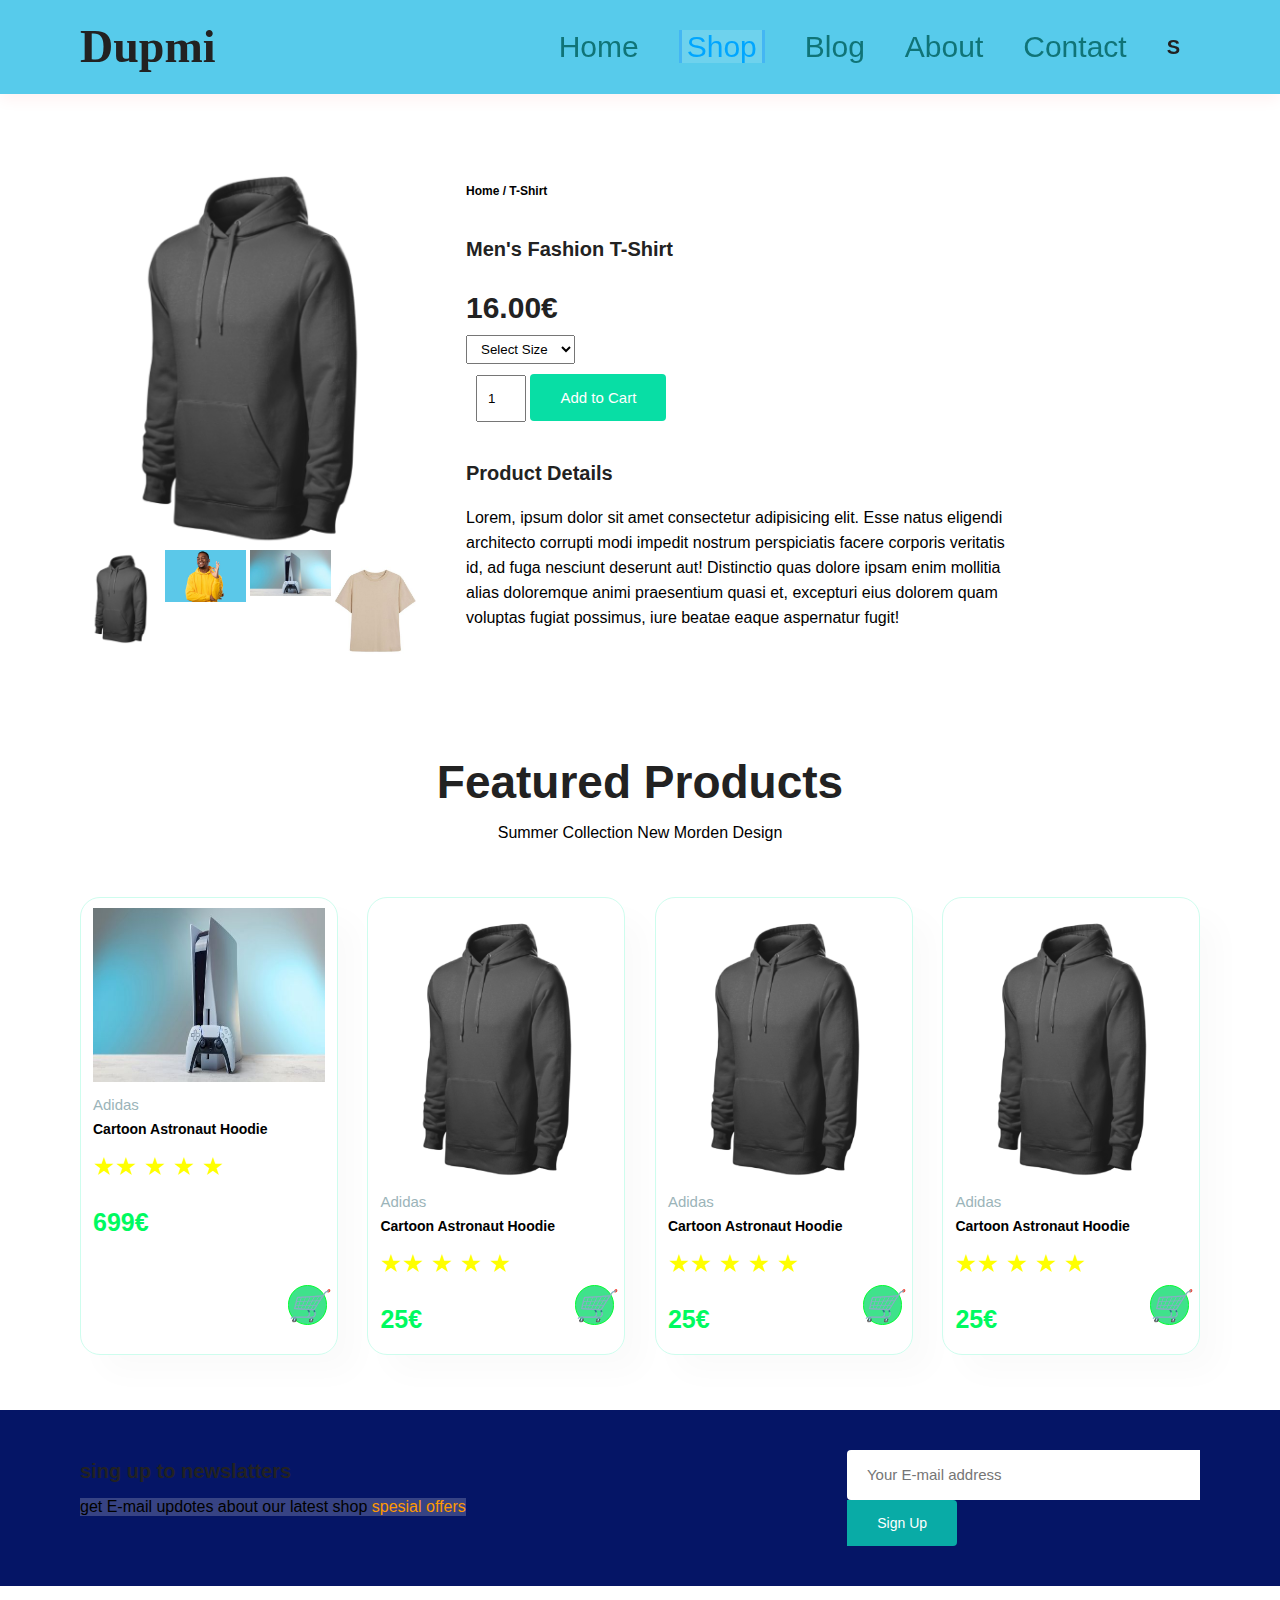
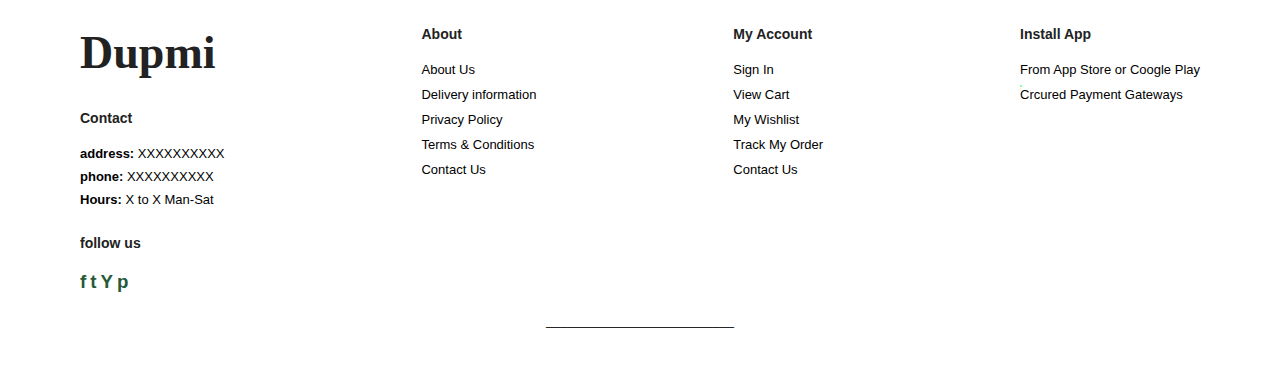
<file: työ1 Dupmi/sproduct.html>
<!DOCTYPE html>
<html lang="en">
<head>
    <meta charset="UTF-8">
    <meta name="viewport" content="width=device-width, initial-scale=1.0">
    <title>Dupmi</title>
    <link rel="stylesheet" href="style.css">
    <link rel="stylesheet" href="https://cdnjs.cloudflare.com/ajax/libs/font-awesome/4.7.0/css/font-awesome.min.css">
    <link href="//maxcdn.bootstrapcdn.com/font-awesome/4.1.0/css/font-awesome.min.css" rel="stylesheet">
    <!-- <meta name="viewport" content="width=device, initial-scale=1.0"> -->
</head>
<body>
<section id="header" >
    <h2 style="font-family: Cursive;">Dupmi </h2>
    <div id="hiddenDiv">
        <ul id="navbar">
            <li><a  href="index.html">Home</a></li>
            <li><a class="active" href="shop.html">Shop</a></li>
            <li><a href="blog.html">Blog</a></li>
            <li><a href="about.html">About</a></li>
            <li><a href="contact.html">Contact</a></li>
            <li><a href="cart.html"><h4>S</h4></a></li>
         
        </ul>
    </div>
    <div id="mobile">
        <h1  id="clickableDiv" >=</h1>
            <li><a href="cart.html"><h4>S</h4></a></li>

       
    </div>
    
</section>


<section id="prodeteails" class="section-p1">
    <div class="single-pro-image">
        <img src="hup.png" width="100%" id="MainImg" alt="">
        <div class="small-img-group">
            <div class="small-img-col">
                <img src="hup.png" width="100%" class="small-img">
            </div>
            <div class="small-img-col">
                <img src="ku.png" width="100%" class="small-img">
            </div>
            <div class="small-img-col">
                <img src="ps5.jpg" width="100%" class="small-img">
            </div>
            <div class="small-img-col">
                <img src="T_shirt.jpg" width="100%" class="small-img">
            </div>
        </div>
        
    </div>

    <div class="single-pro-details">
        <h6>Home / T-Shirt</h6>
        <h4>Men's Fashion T-Shirt</h4>
        <h2>16.00€</h2>
        <select>
            <option>Select Size</option>
            <option>XL</option>
            <option>XXL</option>
            <option>Small</option>
            <option>Large</option>
        </select>
        <input type="number" value="1">
        <button class="normal">Add to Cart</button>
         
        <h4>Product Details</h4>
        <span>Lorem, ipsum dolor sit amet consectetur adipisicing elit. Esse natus eligendi architecto corrupti modi impedit nostrum perspiciatis facere corporis veritatis id, ad fuga nesciunt deserunt aut! Distinctio quas dolore ipsam enim mollitia alias doloremque animi praesentium quasi et, excepturi eius dolorem quam voluptas fugiat possimus, iure beatae eaque aspernatur fugit!</span>

        
    </div>
</section>
<section id="products1" class="section-p1">
    <h2>Featured Products</h2>
    <p>Summer Collection New Morden Design</p>
    <div class="pro-container">
        <div class="pro">
            <img id="ps5" src="ps5.jpg" alt="">
            <div class="des">
                <span>Adidas</span>
                <h5>Cartoon Astronaut Hoodie</h5>
                <div class="star">
                    <p class="star">&#9733;&#9733; &#9733; &#9733; &#9733;</p>
                </div>
                <h4>699€</h4>
            </div>
            <i class="cart-icon">🛒</i>
          </a>
        </div>
        <div class="pro">
            <img src="hup.png" alt="">
            <div class="des">
                <span>Adidas</span>
                <h5>Cartoon Astronaut Hoodie</h5>
                <div class="star">
                    <p class="star">&#9733;&#9733; &#9733; &#9733; &#9733;</p>
                </div>
                <h4>25€</h4>
            </div>
            <i class="cart-icon">🛒</i>
          </a>
        </div>
        <div class="pro">
            <img src="hup.png" alt="">
            <div class="des">
                <span>Adidas</span>
                <h5>Cartoon Astronaut Hoodie</h5>
                <div class="star">
                    <p class="star">&#9733;&#9733; &#9733; &#9733; &#9733;</p>
                </div>
                <h4>25€</h4>
            </div>
            <i class="cart-icon">🛒</i>
          </a>
        </div>
        <div class="pro">
            <img src="hup.png" alt="">
            <div class="des">
                <span>Adidas</span>
                <h5>Cartoon Astronaut Hoodie</h5>
                <div class="star">
                    <p class="star">&#9733;&#9733; &#9733; &#9733; &#9733;</p>
                </div>
                <h4>25€</h4>
            </div>
            <i class="cart-icon">🛒</i>
            </a>
        </div>

    </div>
</section>



<section id="newslatter" class="section-p1">
    <div class="newsText">
        <h4>sing up to newslatters</h4>
        <p>get E-mail updotes about our latest shop <span style="color: rgb(255, 153, 0);">spesial offers</span> </p>
    </div>
    <div class="from">
        <input type="text" placeholder="Your E-mail address" name="" id="">
        <button class="normal"> Sign Up </button>
    </div>
</section>

<footer class="section-p1">
    <div class="col">
    <h2 class="logo" style="font-family: Cursive;">Dupmi </h2>
    <h4>Contact</h4>
    <p><strong>address:</strong> XXXXXXXXXX</p>
    <p><strong>phone:</strong> XXXXXXXXXX</p>
    <p><strong>Hours:</strong> X to X Man-Sat</p>
     <div class="follow">
        <h4>follow us</h4>
        <div class="icon" style="display: flex;">
            <h3>f</h3>
            <h3>t</h3>
            <h3>Y</h3>
            <h3>p</h3>
        </div>
     </div>
    </div>
    <div class="col">
        <h4>About</h4>
        <a href="#">About Us</a>
        <a href="#">Delivery information</a>
        <a href="#">Privacy Policy</a>
        <a href="#">Terms & Conditions</a>
        <a href="#">Contact Us</a>
    </div>

    <div class="col">
        <h4>My Account</h4>
        <a href="#">Sign In</a>
        <a href="#">View Cart</a>
        <a href="#">My Wishlist</a>
        <a href="#">Track My Order</a>
        <a href="#">Contact Us</a>
    </div>

    <div class="col install">
        <h4>Install App</h4>
        <p>From App Store or Coogle Play</p>
        <div class="row">
        </div>
        <p>Crcured Payment Gateways</p>
    </div>
    <div class="copyright">
        <p>__________________________</p>
    </div>
</footer>

<script>
    var Mainimg= document.getElementById("MainImg")
    var smallimg=document.getElementsByClassName("small-img")


    smallimg[0].onclick=function(){
        Mainimg.src = smallimg[0].src;
    }
    smallimg[1].onclick=function(){
        Mainimg.src = smallimg[1].src;
    }
    smallimg[2].onclick=function(){
        Mainimg.src = smallimg[2].src;
    }
    smallimg[3].onclick=function(){
        Mainimg.src = smallimg[3].src;
    }
</script>

<script src="mane.js"></script>
</body>
</html>
</file>
<file: työ1 Dupmi/style.css>
*{
    margin: 0;
    padding: 0;
    box-sizing: border-box;
    font-family: 'Spartan', sans-serif;
}
h1{
    font-size: 50px;
    line-height: 64px;
    color: #222;
}
h2{
    font-size: 46px;
    line-height: 54px;
    color: #222;
}
h4{
    font-size: 20px;
    color: #222;   

}
h6{
    font-weight: 700;
    font-size: 12px;
}
p{
    font-size: 16px;
    background: rgba(255, 255, 255, 0.201);
    color: rgb(0, 0, 0);
    margin: 15px 0 20px 0;
}
.section-p1{
    padding: 40px 80px;
}
.section-m1{
  margin: 40px 0;
}
button.normal{
  font-size: 14px;
  font-weight: 600px;
  padding: 15px 30px;
  color: black;
  background-color: white;
  border-radius: 4px;
  cursor: pointer;
  border: none;
  outline: none;
  transition: 0.2s;
}
button.white{
  font-size: 13px;
  font-weight: 600px;
  padding: 11px 18px;
  color: rgb(255, 255, 255);
  background-color:transparent;
  /* border-radius: 4px; */
  cursor: pointer;
  border: solid 1px white;
  outline: none;
  transition: 0.2s;
}
body{
    width: 100%;
}
/* Header start */
#header{

display: flex;
align-items:center ;
justify-content: space-between;

padding:20px 80px;
background: rgb(87, 203, 235);
box-shadow: 0 5px 15px rgba(255, 0, 0, 0.06);
z-index: 999;
position: sticky;
top: 0;
left: 0;
}

#navbar{
    
    display: flex;
    align-items: center;
    justify-content: center;

}
#header li{
    list-style: none;
    padding: 0 20px;
    position: relative;
}
#header li a{
    text-decoration: none;
    font-size: 30px;
    font-weight: 600px;
    color: rgb(16, 116, 119);
}
#navbar li a:hover,
#navbar li a.active
{
    color: rgb(0, 166, 255);
    transition: 0.3s ease;
    border-right:solid rgb(68, 182, 243) ; 
    border-left:solid rgb(68, 182, 243) ; 
    padding-right:5px ;
    padding-left:5px ;
    background-color: rgba(255, 255, 255, 0.137);
}

/* home page */
#hero{
    background-image: url("ku.png");
    height: 100vh;
    width: 100%;
    background-repeat:no-repeat ;
    background-size: cover;
    padding: 0 80px ;
    padding-top: 150px;
    display: flex;
    flex-direction: column;
    align-items: flex-start;
    align-content: center;
    
}
#hero h4{
    padding-bottom: 15px;

}
#hero h1{
    color: rgb(238, 255, 0);
}

/* __ */
.osta {
    border-radius: 4px;
    background-color: #5ca1e1;
    border: none;
    color: #fff;
    text-align: center;
    font-size: 32px;
    padding: 16px;
    width: 220px;
    transition: all 0.5s;
    cursor: pointer;
    margin: 36px;
    box-shadow: 0 10px 20px -8px rgba(0, 0, 0,.7);
  }
  
  .osta{
    cursor: pointer;
    display: inline-block;
    position: relative;
    transition: 0.5s;
  }
  
 .osta:after {
    content: '»';
    position: absolute;
    opacity: 0;  
    top: 14px;
    right: -20px;
    transition: 0.5s;
  }
  
 .osta:hover{
    color: rgb(212, 255, 0);
    padding-right: 24px;
    padding-left:8px;
  }
  
 .osta:hover:after {
    opacity: 1;
    right: 10px;
  }
.kk{
  width: 100%;
  
}
#feature{
   display: flex;
   justify-content: center;
   justify-content: space-between;
   flex-wrap: wrap;
  
}
  #feature .fe-box{
    width: 180px;
    text-align: center;
    padding: 25px 15px;
    box-shadow: 20px 20px 34px rgb(red, green, blue);
    border:solid  1px rgb(1, 1, 1);
    border-radius: 4px;
    margin: 15px;


  }
#feature .fe-box:hover:nth-child(1){
    
    box-shadow: 10px 10px 54px rgba(2, 255, 19, 0.514);
  }
  #feature .fe-box:hover:nth-child(2){
    
    box-shadow: 10px 10px 54px rgba(2, 129, 255, 0.995);
  }
  #feature .fe-box:hover:nth-child(3){
    
    box-shadow: 10px 10px 54px rgba(255, 166, 2, 0.514);
  }

  #feature .fe-box:hover:nth-child(4){
    
    box-shadow: 10px 10px 54px rgba(209, 2, 255, 0.514);
  }
  #feature .fe-box:hover:nth-child(5){
    
    box-shadow: 10px 10px 54px rgba(255, 234, 2, 0.514);
  }
  #feature .fe-box:hover:nth-child(6){
    
    box-shadow: 10px 10px 54px rgb(2, 44, 255);
  }
  #feature .fe-box img{
    width: 100%;
    margin-bottom: 10px;
  }
  #ps5{
    height: 40%;
   min-width: 190px;
  }
  #feature .fe-box h6{
    display: inline-block;
    padding: 9px 8px 6px 8px;
    border-radius: 4px;
    color: rgb(0, 0, 0);
    background: rgb(98, 255, 0);
  }
  #feature .fe-box:nth-child(2) h6{
    background-color: #5ca1e1;
  }
  #feature .fe-box:nth-child(3) h6{
    background-color: #f89742;
  }
  #feature .fe-box:nth-child(4) h6{
    background-color: #f842ef;
  }
  #feature .fe-box:nth-child(5) h6{
    background-color: #eeff00;
  }
  #feature .fe-box:nth-child(6) h6{
    background-color: #0051ff;
  }


#products1{
  text-align: center;
}
#products1 .pro-container{
  display: flex;
  justify-content: space-between;
  padding-top:20px;
  flex-wrap: wrap;


}

#products1 .pro{
  width: 23%;
  min-width: 250px;
  padding: 10px 12px;
  border: 1px solid rgb(206, 253, 238);
  border-radius: 20px;
  cursor: pointer;
  box-shadow: 20px 20px 30px rgba(0, 0, 0, 0.02);
  margin: 15px 0px;
  position: relative;
}
#products1 .pro:hover{
  box-shadow: 20px 20px 30px rgba(0, 0, 0, 0.06);
  transition: 0.2s ease;


}
#products1 .pro img{
  width: 100%;
 
}
#products1 .pro .des{
  text-align: start;
  padding: 10px 0px;

}
#products1 .pro .des span{
  color: rgb(155, 180, 185);
  font-size: 15px;
}
#products1 .pro .des h5{
  padding-top:7px ;
  color: black;
  font-size: 14px;
}
#products1 .pro .des .star{
  font-size: 25px;
  color: yellow;
}
.cart-icon {
  font-size: 30px;
  color: #000;
}
#products1 .pro .des h4{
  padding-top: 7px;
  font-size: 25px;
  font-weight: 700px;
  color: #00fa60;
}
.cart-icon{
  widows: 8px;
  height: 40px;
  line-height: 40px;
  border-radius: 50px;
  background-color: rgb(63, 226, 139);
  font-weight: 500;
  color: #00fa60;
  border: 1px solid rgb(0, 255, 47);
  position: absolute;
  right: 10px;
  top: 85%;

}
#banner{
  display: flex;
  flex-direction: column;
  justify-content: center;
  align-items: center;
  text-align: center;
  background: rgb(34,193,195);
  background: linear-gradient(0deg, rgba(34,193,195,1) 22%, rgba(255,175,0,1) 93%);
  widows: 100%;
  height: 40vh;
  background-size:cover;
  background-position: center;
}
#banner h4{
  color: white;
  font-size: 20px;
}
#banner h2{
  color: white;
  font-size: 50px;
  padding: 10px 0;
}
#banner h2 span{
  color: red;
}
#banner button:hover{
  background:#09aba6 ;
  color:white ;
}
#sm-banner{
  display: flex;
  justify-content: space-between;
  flex-wrap:wrap ;
}

#sm-banner .banner-box{
  display: flex;
  flex-direction: column;
  justify-content: center;
  align-items: flex-start;
  background: rgb(236,132,21);
  background: linear-gradient(0deg, rgba(236,132,21,1) 50%, rgba(255,175,0,1) 91%);
 min-width: 810px;
  height: 50vh;
  background-size:cover;
  background-position: center;
  padding: 30px;
}
#sm-banner  h4{
  color: rgb(255, 255, 255);
  font-size: 20px;
  font-weight: 300px;
}
#sm-banner  h2{
  color: rgb(255, 255, 255);
  font-size: 28px;
  font-weight: 800px;
}
#sm-banner span{
  color: rgb(255, 255, 255);
  font-size: 14px;
  font-weight: 500px;
  padding-bottom: 50px;
}
#sm-banner .banner-box:hover button{
  background: rgb(2, 122, 133);
  border: 1px solid rgb(3, 120, 183);
}
#sm-banner .banner-box2{
  
  background: rgb(21,236,143);
  background: linear-gradient(0deg, rgba(21,236,143,1) 50%, rgba(95,255,0,1) 91%);

}
#banner3{
  display: flex;
  justify-content: space-between;
  flex-wrap: wrap;
  padding: 0 80px;
}
#banner3 .banner-box{
  display: flex;
  flex-direction: column;
  justify-content: center;
  align-items: flex-start;
  background: rgb(107,234,224);
background: radial-gradient(circle, rgba(107,234,224,1) 0%, rgba(133,113,232,1) 100%);
  min-width: 30%;
  height: 30vh;
  background-size:cover;
  background-position: center;
  padding: 20px;
  margin-bottom: 20px;
}
#banner3 .banner-box2{
  background: rgb(255,145,0);
  background: linear-gradient(356deg, rgba(255,145,0,1) 46%, rgba(218,17,17,1) 67%, rgba(219,36,10,1) 77%);
}
#banner3 .banner-box3{
  background: rgb(67,39,255);
  background: radial-gradient(circle, rgba(67,39,255,1) 0%, rgba(202,42,255,1) 71%);
}
#banner3 h2{
  color: white;
  font-weight:900 ;
  font-size: 22px;
}
#banner3 h3{
  color: rgb(248, 0, 0);
  font-weight:800 ;
  font-size: 15px;
}
#newslatter{
  display: flex;
  justify-content: space-between;
  align-items: center;
  background: hsl(230, 91%, 21%);
}
#newslatter input{
  height: 3.125rem ;
  padding: 0 1.25em;
  font-size: 15px;
  width: 100%; 
  border: 1px solid transparent;
  border-radius: 4px;
  outline: none;
  border-top-right-radius:0 ;
  border-bottom-right-radius:0 ;
}
#newslatter button{
  background-color: #09aba6;
  color: white;
  white-space: nowrap;
  border-top-left-radius:0 ;
  border-bottom-left-radius:0 ;
}
#newslatter .form{
  display: flex;
  width: 40%;
}

footer{
  display: flex;
  flex-wrap: wrap;
  justify-content: space-between;


}
footer .col{
  display: flex;
  flex-direction: column;
  align-items: flex-start;
  margin-bottom: 20px ;

}
footer .logo{
  margin-bottom: 30px;
}
footer h4{
  font-size: 14px;
  padding-bottom: 20px;

}
footer p{
  font-size: 13px;
  margin: 0 0 8px 0;

  
}
footer a{
  font-size: 13px;
  text-decoration: none;
  color:black ;
  margin-bottom:10px ;
  
  
}
footer .follow{
  margin-top: 20px;
  
}
footer .follow h3{
  color: #255a39;
  padding-right: 4px;
  cursor: pointer;
}  

footer .install .row{
  border: 1px solid rgb(47, 255, 95);
  border-radius: 6px;
}
footer .follow h3:hover,
footer a:hover{
    color: #0da166;
  }
  
  footer .copyright{
    width: 100%;
    text-align:center ;
  }

  #mobile{
    align-items: center;
    display: none;
  }
@media (max-width:799px) {
  .section-p1{
    padding: 40px 40px;
  }
    #navbar {
     
      flex-direction: column;
      align-items: flex-start;
      justify-content: flex-start;
      background-color: rgb(26, 147, 194);
  margin-left: 30px;
      right: -300px;
      width: 300px;
      padding: 80px 0 0 10px ;
    }
    navbar.active{
     
      right: 0px;
    }
    #navbar li{
      margin-bottom: 25px;
    }
    #mobile{
      display: flex;
      align-items: center;
    
    }
    #hiddenDiv {
      display: none;
   }
   #hero {
    height: 70vh;
    padding: 0 80px;
    background-position: top 30% right 30%;
  }
  #feature{
    justify-content: center;
   
  
  }

  #feature .fe-box{
 
   
  margin: 15px 15px;
  }

  #products1 .pro-container {
    justify-content: center;
  }
  #product1 .pro{
    margin: 15px;
  }

  #banner{
    height:20vh ;
  }
#sm-banner .banner-box{
  min-height: 100%;
  height: 30vh;
}
#banner3{
  padding:0 40px;
}
#banner3 .banner-box{
  width: 28%;
}
#newsletter .form{
  width: 70%;
}
/* ! contact page*/
#form-details {
  
  padding: 40px;

}
#form-details form {
  width: 50%;
 
}
  }
 

@media (max-width: 477px){
  #header {
   padding: 10px 30px;
}
.section-p1 {
  padding: 20px;
}
#feature .fe-box {
  width: 155px;


  margin: 0 0 15px 0;
}

h2{
  font-size: 32px;
  color: #000000;
}
h1{
  font-size: 38px;
}
#hero {
  padding: 0 20px;
  background-position:55% ;
}
#feature {
  justify-content: space-between;
}
#products1 .pro{
width: 100%;
}

#banner{
  height: 40vh;
}
#sm-banner .banner-box {
  height: 40vh;
}
#sm-banner .banner-box2 {
  margin-top: 20px;
}
#banner3 {
  padding: 0 20px;
}
#banner3 .banner-box {
  width: 100%;
}
#newslatter .form {
  
  width: 100%;
}
#newslatter {
 padding: 40px 20px;
}
footer .copyright {
 text-align: start;
}
#navbar{
  background: red;

}
/* * Single Product */
#prodeteails {
  display: flex;
  flex-direction:column;
}
#prodeteails .single-pro-image {
  width: 100%;
 
  margin-left: 30px;

  margin-right: 0px;
}
#prodeteails .single-pro-details{

  margin-left: 30px;
  width: 100%;
}

#blog .blog-box {
  display: flex;
  flex-direction: column;
  align-items: flex-start;

}
#blog {
  padding: 100px 20px 0 20px;
}
#blog .blog-img{
  width: 100%;
  margin-right: 0px ;
  margin-bottom: 30px;

}
#blog .blog-details{
  width: 100%;
}


/* !about page */

#about-head {
  flex-direction: column;
}

#about-head img {
  width: 100%;
  margin-bottom: 20px;
}
#about-head div{
  padding-top: 0px;

}


#about-app .video img {
  margin-left: -108px;
}
/* !contact page */
#contact-datails {
  display: flex;
  flex-direction: column;

}
#contact-datails .details {
  width: 100%;
}
}

/* !Shop page */
#page-header{
  background-image: url(8-LnBPSDIMABntW0c.png);
  background-position: 0% 10%;
  width: 100%;
  height: 50vh;
  background-size: cover;
  display: flex;
  justify-content: center;
  text-align: center;
  flex-direction: column;
  padding: 40px;
 
}
#page-header h2,
#page-header p{
  color: rgb(255, 128, 0);
  
}

#pagination{
  text-align: center;

}
#pagination a{
  text-decoration: none;
  background-color:rgb(74, 170, 222) ;
  padding: 15px 20px;
  border-radius:4px ;
  color: white;
  font-weight: 600px;

}
#pagination a #i{
  font-size:20px ; 
  font-weight: 60px;

}

/* !Single product */
#prodeteails{
  display: flex;
  margin-top: 20px;
}
#prodeteails .single-pro-image{
  width: 30%;
  margin-right: 50px;
}
.small-img-group{
  display: flex;
  justify-content: space-between;
}
.small-img-col{
  flex-basis:24% ;
  cursor: pointer;
}
#prodeteails .single-pro-details{
  width: 50%;
  padding-top:30px ;
  
}
#prodeteails .single-pro-details h4{
  padding: 40px 0 20px 0;
}
#prodeteails .single-pro-details h2{
  font-size: 30px;
}
#prodeteails .single-pro-details select{
  display: block;
  padding: 5px 10px;
  margin-bottom: 10px;
}
#prodeteails .single-pro-details input{
  width: 50px;
  height: 47px;
  padding-left: 10px;
  font-family: 16px;
  margin-left:10px;
}
#prodeteails .single-pro-details button{
  background: #08dea5;
  color: rgb(255, 255, 255);
  font-size: 15px;

}
#prodeteails .single-pro-details input:focus {
  outline: none;
}
#prodeteails .single-pro-details span{
  line-height: 25px;
}


/* * blog page */
#page-header,.blog-header{
 background-image: url(robot\ book.png);

}
#blog{
  padding: 150px 150px 0 150px;
}
#blog .blog-box{
  display: flex;
  align-items: center;
  width: 100%;
 position: relative;
padding-bottom: 90px;

}
#blog .blog-img{
  width: 50%;
  margin-right: 40px;
}
#blog img{
  width: 100%;
  height: 300px;
  object-fit: cover;

}
#blog .blog-details{
  width: 50%;
}
#blog .blog-details a{
  text-decoration: none;
  font-size: 11px;
  color: black;
  font-weight: 700px;
  position: relative;
  transition: 0.3s;
}

#blog .blog-details a::after{
  content: "";
  width: 50px;
  height: 1px;
  background: black;
  position: absolute;
  top: 4px;
  right:-60px;
}
#blog .blog-details a:hover{
  color: rgb(3, 146, 100);
}
#blog .blog-details a:hover:after{
  background-color: rgb(3, 146, 100);

}
#blog .blog-box h1{
  position: absolute;
  top: -40px;
  left: 0;
  font-size: 70px;
  font: weight 700px ;
  color: rgb(193, 191, 191);
  z-index: -9;
}
/* *About page */
#page-header .About-header{
background-image:url(BTC_go.png) ;

}
#about-head img{
  width: 50%;
  height: auto;
}
#about-head{
  display: flex;
  align-items: center;
  
}
#about-head div{
  padding-left: 40px;
}
#about-app{
  text-align: center;

}
#about-app .video{
  width: 70px;
  height: 100%;
  margin: 30px auto 0 auto;
}
#about-app .video img{
  width: 350px;
  height: 400px;
  border-radius: 20px;
}


/* !contact page */

#contact-datails{
  display: flex;
  align-items:center ;
  justify-content: space-between;
}
#contact-datails .details{
  width: 40%;

}
#contact-datails .details span,
#form-details form span{

  font-size: 12px;
}
#contact-datails .details h2,
#form-details form h2{
  font-size: 26px;
  line-height: 35px;
  padding: 20px 0;
}
#contact-datails .details h3{
  font-size: 16px;
  padding-bottom: 15px;
}

#contact-datails .details li{
  list-style: none;
  display: flex;
  padding: 10px 0;

}
#contact-datails .details li i{
  font-size: 14px;
  padding-right: 22px;

}
#contact-datails .details li p{
  margin: 0;
  font-size: 14px;

}
#contact-datails .map{
  width:55% ;
  height:400px ;

}
#contact-datails .map iframe{
  width: 100%;
  height: 100%; 
  
}
#form-details{
  display: flex;
  justify-content: space-between;
  margin: 30px;
  padding: 80px;
  border: solid rgb(153, 241, 226);
}
#form-details form{
  width: 65%;
  display: flex;
  flex-direction: column;
  align-items: flex-start;   
  
}
#form-details form input,
#form-details form textarea
{
  width: 100%;
  padding: 12px 15px;
  outline: none;
  margin-bottom: 20px;
  border: 1px solid rgb(142, 222, 226);
}
#form-details form button{
  background-color: #08dea5;
  color: white;
}
#form-details .people div{

  padding-bottom: 20px;
  display: flex;
  align-self: flex-start;


}

#form-details .people div img{
  widows: 65px;
  height: 65px;
  object-fit: cover;
  margin-right: 15px;

}
#form-details .people div p{
  margin: 0px;
  font-size: 13px;
  line-height: 35px;
}
#form-details .people div span{
display: block;
  font-size: 16px;
  font-weight: 600px;
  color: rgb(0, 0, 0);


}

/* *cart page*/
#cart table{
  width: 100%;
  border-collapse: collapse;
  table-layout: fixed;
  white-space: nowrap;
} 
#cart table img{
  width: 70px;
}
#cart table td:nth-child(1){
  width: 100px;
  text-align: center;

}
#cart table td:nth-child(2){
  width: 150px;
  text-align: center;

}
#cart table td:nth-child(3){
  width: 250px;
  text-align: center;

}
#cart table td:nth-child(4){
  width: 150px;
  text-align: center;

}
#cart table td:nth-child(4),
#cart table td:nth-child(5),
#cart table td:nth-child(6){
  width: 150px;
  text-align: center;

}
#cart table td:nth-child(5) input{
  width: 70px;
  padding: 10px 5px 10px 15px;
}
#cart table thead{
  border: solid 1px rgb(0, 0, 0);
  border-left: none;
  border-right: none;
}
#cart table thead td{
  font-weight: 700;
  text-transform: uppercase;
  font-size: 13px;
  padding: 18px 0;
}
#cart table tbody tr td{
  padding-top: 15px;
}
#cart table tbody td{
  font-size: 13px;
}

#cart-add{
  display: flex;
  flex-wrap: wrap;
  justify-content: space-around;

}
#coupon{
  widows: 50%;
  margin-bottom: 30px;
}
#coupon h3,
#Subtotal h3{
  padding-bottom: 15px;
}


#coupon input{
  padding:10px 20px ;
  outline: none;
  width: 60%;
  margin-right: 10px;
  border: solid 1px wheat;

}
#coupon button,
#Subtotal button{ 
  background-color:#0bb5a1 ;
  color: rgb(255, 255, 255); 
  padding: 12px 20px;
 }

#Subtotal{
  width: 50%;
  margin-bottom: 30px;
  border: 1px solid whitesmoke;
  padding: 30px;
 }


#Subtotal table{
  border-collapse:collapse ;
  width: 100%;
  margin-bottom: 20px;
}
#Subtotal table{
  width: 50%;
  border: 1px solid whitesmoke;
  padding: 10px;
  font-size: 13px;
}
</file>
